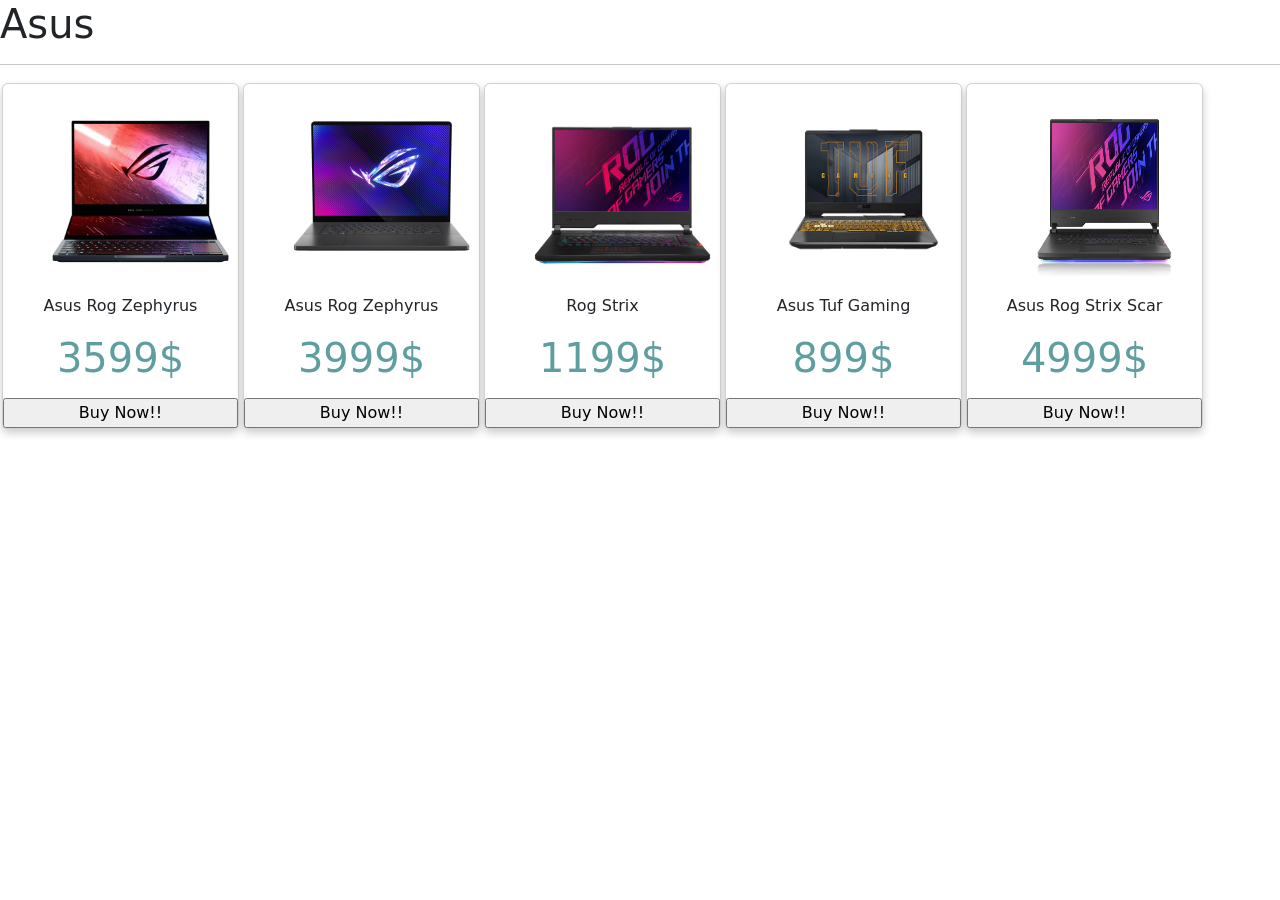
<file: assus.html>
<!DOCTYPE html>
<html lang="en">
<head>
    <meta charset="UTF-8">
    <meta name="viewport" content="width=device-width, initial-scale=1.0">
    <title>Document</title>
    <link href="https://cdn.jsdelivr.net/npm/bootstrap@5.3.8/dist/css/bootstrap.min.css" rel="stylesheet" integrity="sha384-sRIl4kxILFvY47J16cr9ZwB07vP4J8+LH7qKQnuqkuIAvNWLzeN8tE5YBujZqJLB" crossorigin="anonymous">
    <style>
        /* .product */
.product{
    display: flex;
    width: 100%;
}
.product .card{
    flex-wrap: wrap;
    background-color: white;
    box-shadow: 0 4px 8px 0 rgba(0, 0, 0, 0.2);
    margin: 2px;
}
.card img{
    width: 195px;
    height: 210px;
    margin-left: 40px;
    border-radius: 5px;
}
.card p{
    text-align: center;
} 
.card h1{
    color: cadetblue;
    text-align: center;
}
.card h6{
    text-align: center;
    padding: 5px;
}
.card .icon{
    color: gold;
    text-align: center;
    margin-top: 8px;
}
button{
    width: 100%;
    padding: 10px;
    background-color: aqua;
    color: aliceblue;
    border: none;
    border-radius: 5px;
}
.card .fav{
    color: red;
    text-align: end;
    top: 13px;
    right: 5px;
    position: absolute;
}
.category{
    width: 100%;
    height: 135px;
    display: flex;
    gap: 25px;
    margin-left: 70px;
    margin-top: 30px;
}
    </style>
</head>
<body>
     <!-- title Asus-->
    <div class="title">
      <h1>Asus</h1>
      <hr />
    </div>
    <!-- products Asus -->
    <div class="product">
      <div class="card">
        <img src="card/asus1.png" alt="" />
       <div class="fav">
          <i class="fa-solid fa-heart"></i>
          <i class="fa-solid fa-cart-shopping"></i>
        </div>
        <p>Asus Rog Zephyrus</p>
        <h1>3599$</h1>
        <div class="icon">
          <i class="fa-solid fa-star"></i>
          <i class="fa-solid fa-star"></i>
          <i class="fa-solid fa-star"></i>
          <i class="fa-solid fa-star"></i>
          <i class="fa-solid fa-star"></i>
        </div>
        <input type="button" value="Buy Now!!" />
      </div>
      <div class="card">
        <img src="card/asus2.png" alt="" />
       <div class="fav">
          <i class="fa-solid fa-heart"></i>
          <i class="fa-solid fa-cart-shopping"></i>
        </div>
        <p>Asus Rog Zephyrus</p>
        <h1>3999$</h1>
        <div class="icon">
          <i class="fa-solid fa-star"></i>
          <i class="fa-solid fa-star"></i>
          <i class="fa-solid fa-star"></i>
          <i class="fa-solid fa-star"></i>
          <i class="fa-solid fa-star"></i>
        </div>
        <input type="button" value="Buy Now!!" />
      </div>
      <div class="card">
        <img src="card/asus3.png" alt="" />
       <div class="fav">
          <i class="fa-solid fa-heart"></i>
          <i class="fa-solid fa-cart-shopping"></i>
        </div>
        <p>Rog Strix</p>
        <h1>1199$</h1>
        <div class="icon">
          <i class="fa-solid fa-star"></i>
          <i class="fa-solid fa-star"></i>
          <i class="fa-solid fa-star"></i>
          <i class="fa-solid fa-star"></i>
          <i class="fa-solid fa-star"></i>
        </div>
        <input type="button" value="Buy Now!!" />
      </div>
      <div class="card">
        <img src="card/asus4.png" alt="" />
       <div class="fav">
          <i class="fa-solid fa-heart"></i>
          <i class="fa-solid fa-cart-shopping"></i>
        </div>
        <p>Asus Tuf Gaming</p>
        <h1>899$</h1>
        <div class="icon">
          <i class="fa-solid fa-star"></i>
          <i class="fa-solid fa-star"></i>
          <i class="fa-solid fa-star"></i>
          <i class="fa-solid fa-star"></i>
          <i class="fa-solid fa-star"></i>
        </div>
        <input type="button" value="Buy Now!!" />
      </div>
      <div class="card">
        <img src="card/asus5.png" alt="" />
       <div class="fav">
          <i class="fa-solid fa-heart"></i>
          <i class="fa-solid fa-cart-shopping"></i>
        </div>
        <p>Asus Rog Strix Scar</p>
        <h1>4999$</h1>
        <div class="icon">
          <i class="fa-solid fa-star"></i>
          <i class="fa-solid fa-star"></i>
          <i class="fa-solid fa-star"></i>
          <i class="fa-solid fa-star"></i>
          <i class="fa-solid fa-star"></i>
        </div>
        <input type="button" value="Buy Now!!" />
      </div>
    </div>

</body>
</html>
</file>
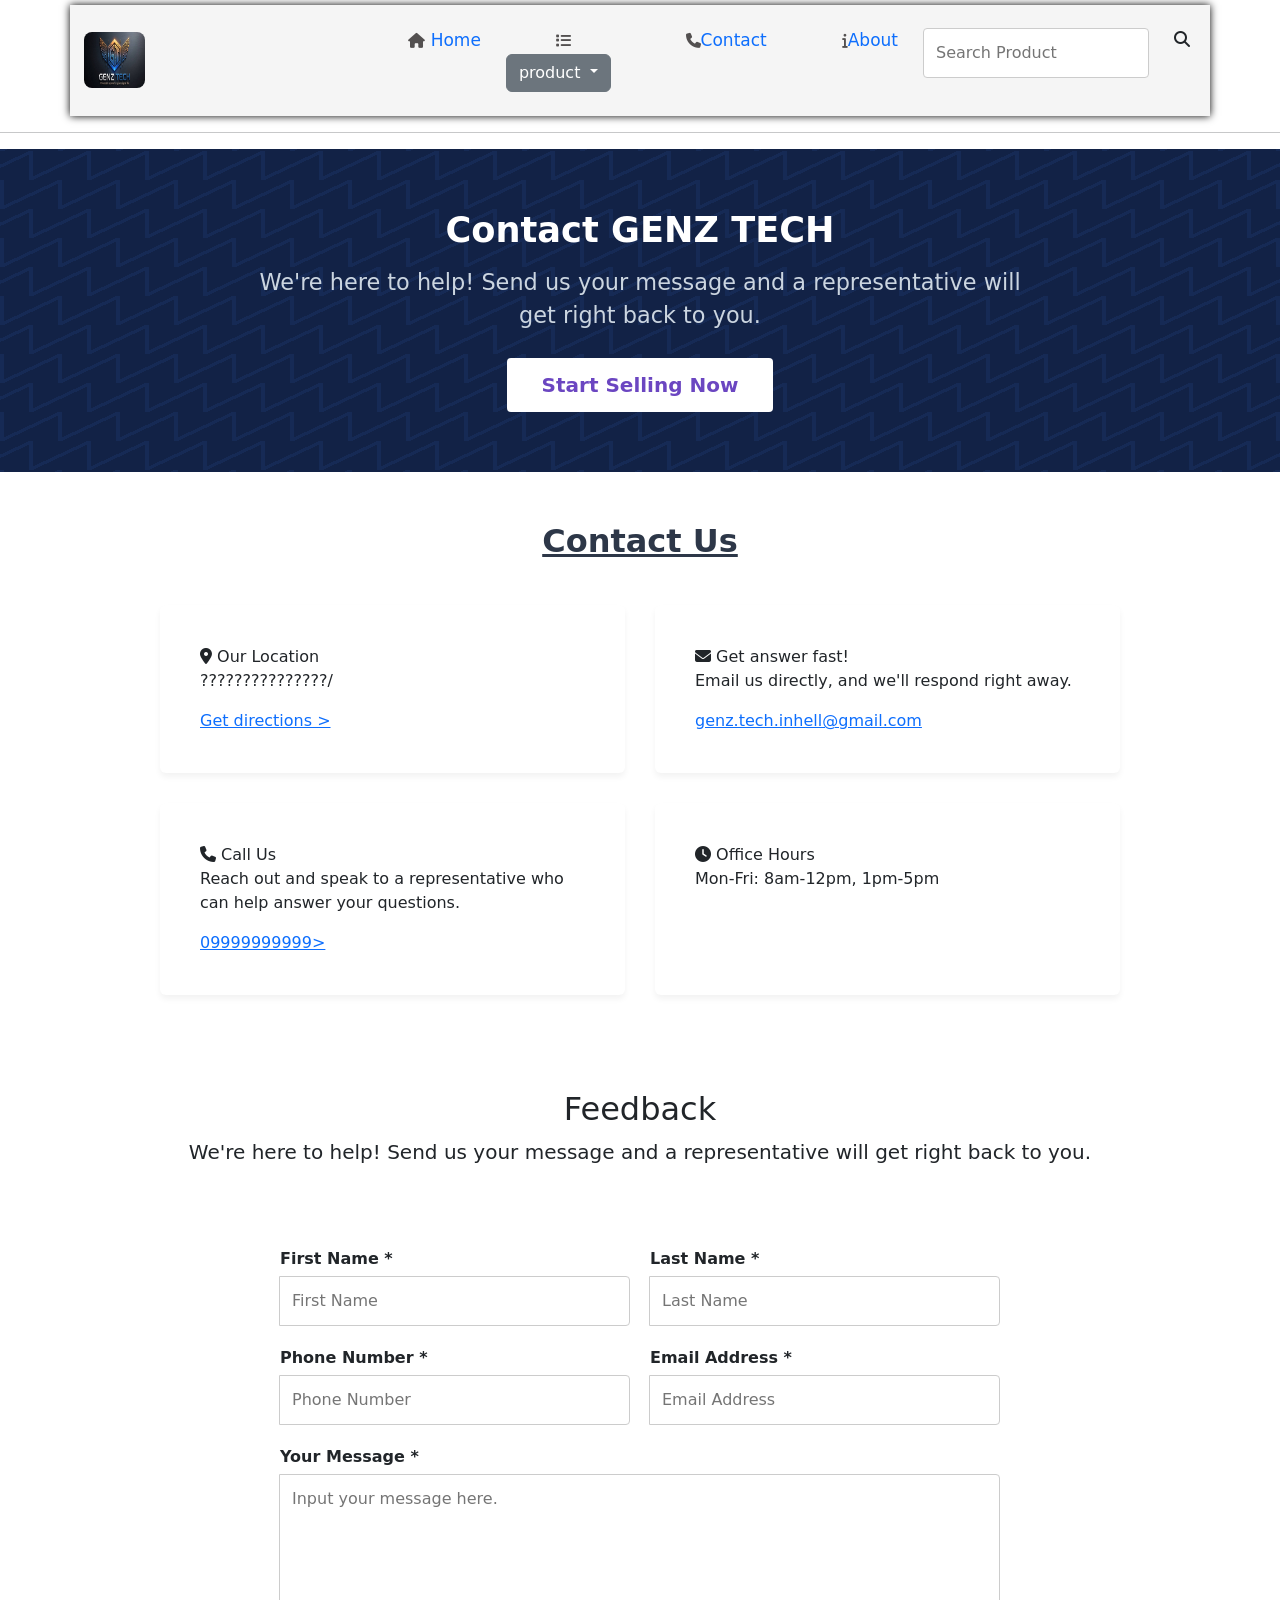
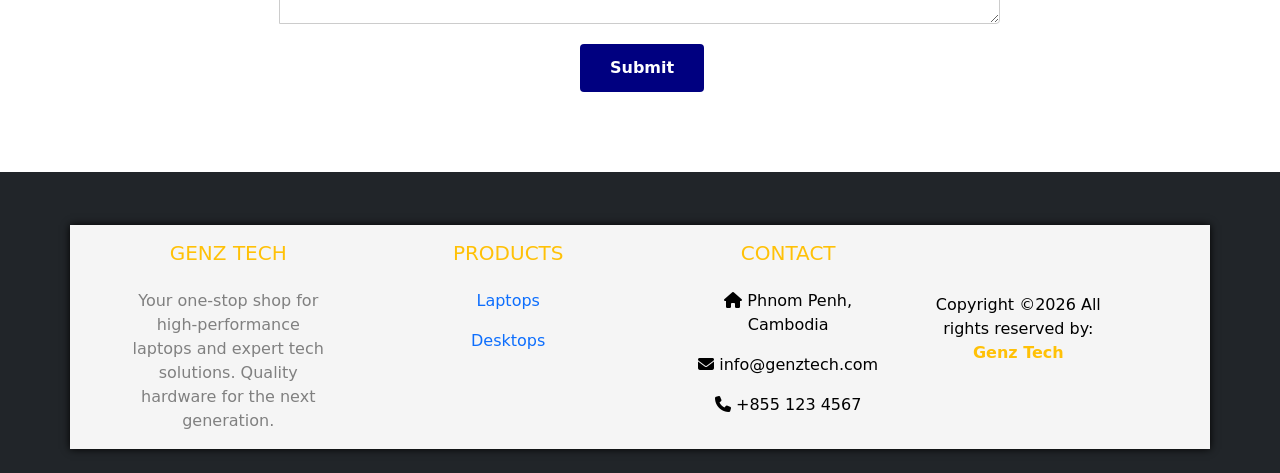
<file: Contact.html>
<!DOCTYPE html>
<html lang="en">

<head>
    <meta charset="UTF-8">
    <meta name="viewport" content="width=device-width, initial-scale=1.0">
    <title>GENZTECH.com</title>
    <link rel="icon" href="/photo/icon.jpg">
    <link rel="stylesheet" href="/css/contact.css">
    <link rel="stylesheet" href="https://cdnjs.cloudflare.com/ajax/libs/font-awesome/6.5.1/css/all.min.css">
     <link href="https://cdn.jsdelivr.net/npm/bootstrap@5.3.8/dist/css/bootstrap.min.css" rel="stylesheet" integrity="sha384-sRIl4kxILFvY47J16cr9ZwB07vP4J8+LH7qKQnuqkuIAvNWLzeN8tE5YBujZqJLB" crossorigin="anonymous">
    <link rel="stylesheet" href="https://cdnjs.cloudflare.com/ajax/libs/font-awesome/6.5.1/css/all.min.css">
    <script src="https://cdn.jsdelivr.net/npm/@popperjs/core@2.11.8/dist/umd/popper.min.js" integrity="sha384-I7E8VVD/ismYTF4hNIPjVp/Zjvgyol6VFvRkX/vR+Vc4jQkC+hVqc2pM8ODewa9r" crossorigin="anonymous"></script>
<script src="https://cdn.jsdelivr.net/npm/bootstrap@5.3.8/dist/js/bootstrap.min.js" integrity="sha384-G/EV+4j2dNv+tEPo3++6LCgdCROaejBqfUeNjuKAiuXbjrxilcCdDz6ZAVfHWe1Y" crossorigin="anonymous"></script>
</head>

<body>
    <!-- container -->
    <div class="container">
        <div class="logo">
            <img src="/photo/logo.jpg" alt="">
        </div>
        <div class="menu-icon" id="menu-btn">
            <i class="fa-solid fa-bars"></i>
        </div>
        <div>
        <ul class="menu" id="menu">
            <li>
                <a href="index.html"><i class="fa-solid fa-house"></i> Home</a>
            </li>
            <li>
                <a href=""><i class="fa-solid fa-list"></i></a>
                <div class="dropdown-center">
  <button class="btn btn-secondary dropdown-toggle" type="button" data-bs-toggle="dropdown" aria-expanded="false">
    product
  </button>
  <ul class="dropdown-menu">
    <li><a class="dropdown-item" href="/laptop.html">Laptop</a></li>
    <li><a class="dropdown-item" href="/desktop.html">Desktop</a></li>
    <!-- <li><a class="dropdown-item" href="#">Accessories</a></li> -->
  </ul>
</div>
            </li>
            <li>
                <a href="/Contact.html"><i class="fa-solid fa-phone"></i>Contact</a>
            </li>
            <li>
                <a href="/about.html"><i class="fa-solid fa-info"></i>About</a>
            </li>
            <li>
                <input type="text" placeholder="Search Product">
            </li>
            <li>
                <i class="fa-solid fa-search"></i>
            </li>
        </ul>
        </div>
    </div>
    <hr>
    <section class="hero-section">
        <div class="hero-container">
            <h1 class="hero-title">Contact GENZ TECH</h1>
            <p class="hero-subtitle">We're here to help! Send us your message and a representative will get right back
                to you.</p>
            <a href="#" class="hero-btn">Start Selling Now</a>
        </div>
    </section>
    <section class="contact-info-section">

        <h2 class="section-title">Contact Us</h2>
        <div class="contact-grid">
            <div class="contact-card">
                <i class="fa-solid fa-location-dot"></i> Our Location
                <p>???????????????/</p>
                <a href="https://www.google.com/maps/place/%E1%9E%95%E1%9F%92%E1%9E%9F%E1%9E%B6%E1%9E%9A%E1%9E%88%E1%9E%BC%E1%9E%80%E1%9E%98%E1%9E%B6%E1%9E%9F/@11.5754806,104.8504244,17z/data=!3m1!4b1!4m6!3m5!1s0x310951af024c5baf:0x44bfde8c923a025a!8m2!3d11.5754806!4d104.8529993!16s%2Fg%2F11h1dc5dzx?entry=ttu&g_ep=EgoyMDI2MDUyNy4wIKXMDSoASAFQAw%3D%3D"> <label for="-blank"></label>Get directions ></a>
            </div>

            <div class="contact-card">
                <i class="fa-solid fa-envelope"></i> Get answer fast!
                <p>Email us directly, and we'll respond right away.</p>
                <a href="#">genz.tech.inhell@gmail.com</a>
            </div>

            <div class="contact-card">
                <i class="fa-solid fa-phone"></i> Call Us
                <p>Reach out and speak to a representative who can help answer your questions.</p>
                <a href="#">09999999999></a>
            </div>

            <div class="contact-card">
                <i class="fa-solid fa-clock"></i> Office Hours
                <p>Mon-Fri: 8am-12pm, 1pm-5pm</p>
            </div>
        </div>
    </section>
    <!-- feedback -->
    <div class="feedback">
        <h2>Feedback</h2>
        <p>We're here to help! Send us your message and a representative will get right back to you.</p>
    </div>
    <div class="feedback-container">
        <form class="feedback-form">
            <div class="form-row">
                <div class="input-group">
                    <label>First Name *</label>
                    <input type="text" placeholder="First Name">
                </div>
                <div class="input-group">
                    <label>Last Name *</label>
                    <input type="text" placeholder="Last Name">
                </div>
            </div>
            <div class="form-row">
                <div class="input-group">
                    <label>Phone Number *</label>
                    <input type="tel" placeholder="Phone Number">
                </div>
                <div class="input-group">
                    <label>Email Address *</label>
                    <input type="email" placeholder="Email Address">
                </div>
            </div>
            <div class="input-group">
                <label>Your Message *</label>
                <textarea placeholder="Input your message here."></textarea>
            </div>
            <button type="submit" class="submit-btn">Submit</button>
        </form>
    </div>
    <!-- footer -->
<footer class="bg-dark text-light pt-5 pb-4">
    <div class="container text-center text-md-left">
        <div class="row text-center text-md-left">
            
            <div class="col-md-3 col-lg-3 col-xl-3 mx-auto mt-3">
                <h5 class="text-uppercase mb-4 font-weight-bold text-warning">Genz Tech</h5>
                <p style="color:gray;">Your one-stop shop for high-performance laptops and expert tech solutions. Quality hardware for the next generation.</p>
            </div>

            <div class="col-md-2 col-lg-2 col-xl-2 mx-auto mt-3">
                <h5 class="text-uppercase mb-4 font-weight-bold text-warning">Products</h5>
                <p><a href="/laptop.html" class="text-green" style="text-decoration: none;">Laptops</a></p>
                <p><a href="/desktop.html" class="text-green" style="text-decoration: none;"> Desktops</a></p>
                <!-- <p><a href="#" class="text-green" style="text-decoration: none;">Accessories</a></p> -->
            </div>

            <div class="col-md-4 col-lg-3 col-xl-3 mx-auto mt-3">
                <h5 class="text-uppercase mb-4 font-weight-bold text-warning">Contact</h5>
                <p style="color: black;"><i class="fas fa-home mr-3" ></i> Phnom Penh, Cambodia</p>
                <p style="color: black;"><i class="fas fa-envelope mr-3"></i> info@genztech.com</p>
                <p style="color: black;"><i class="fas fa-phone mr-3"></i> +855 123 4567</p>
            </div>
        </div>

        <hr class="mb-4">

        <div class="row align-items-center">
            <div class="col-md-7 col-lg-8">
                <p style="color: black;">Copyright ©2026 All rights reserved by: 
                   <a href="#" style="text-decoration: none;"><strong class="text-warning">Genz Tech</strong></a>
                </p>
            </div>
        </div>
    </div>
</footer>
</body>

</html>
 <script src="/java/respon.js"></script>
</file>
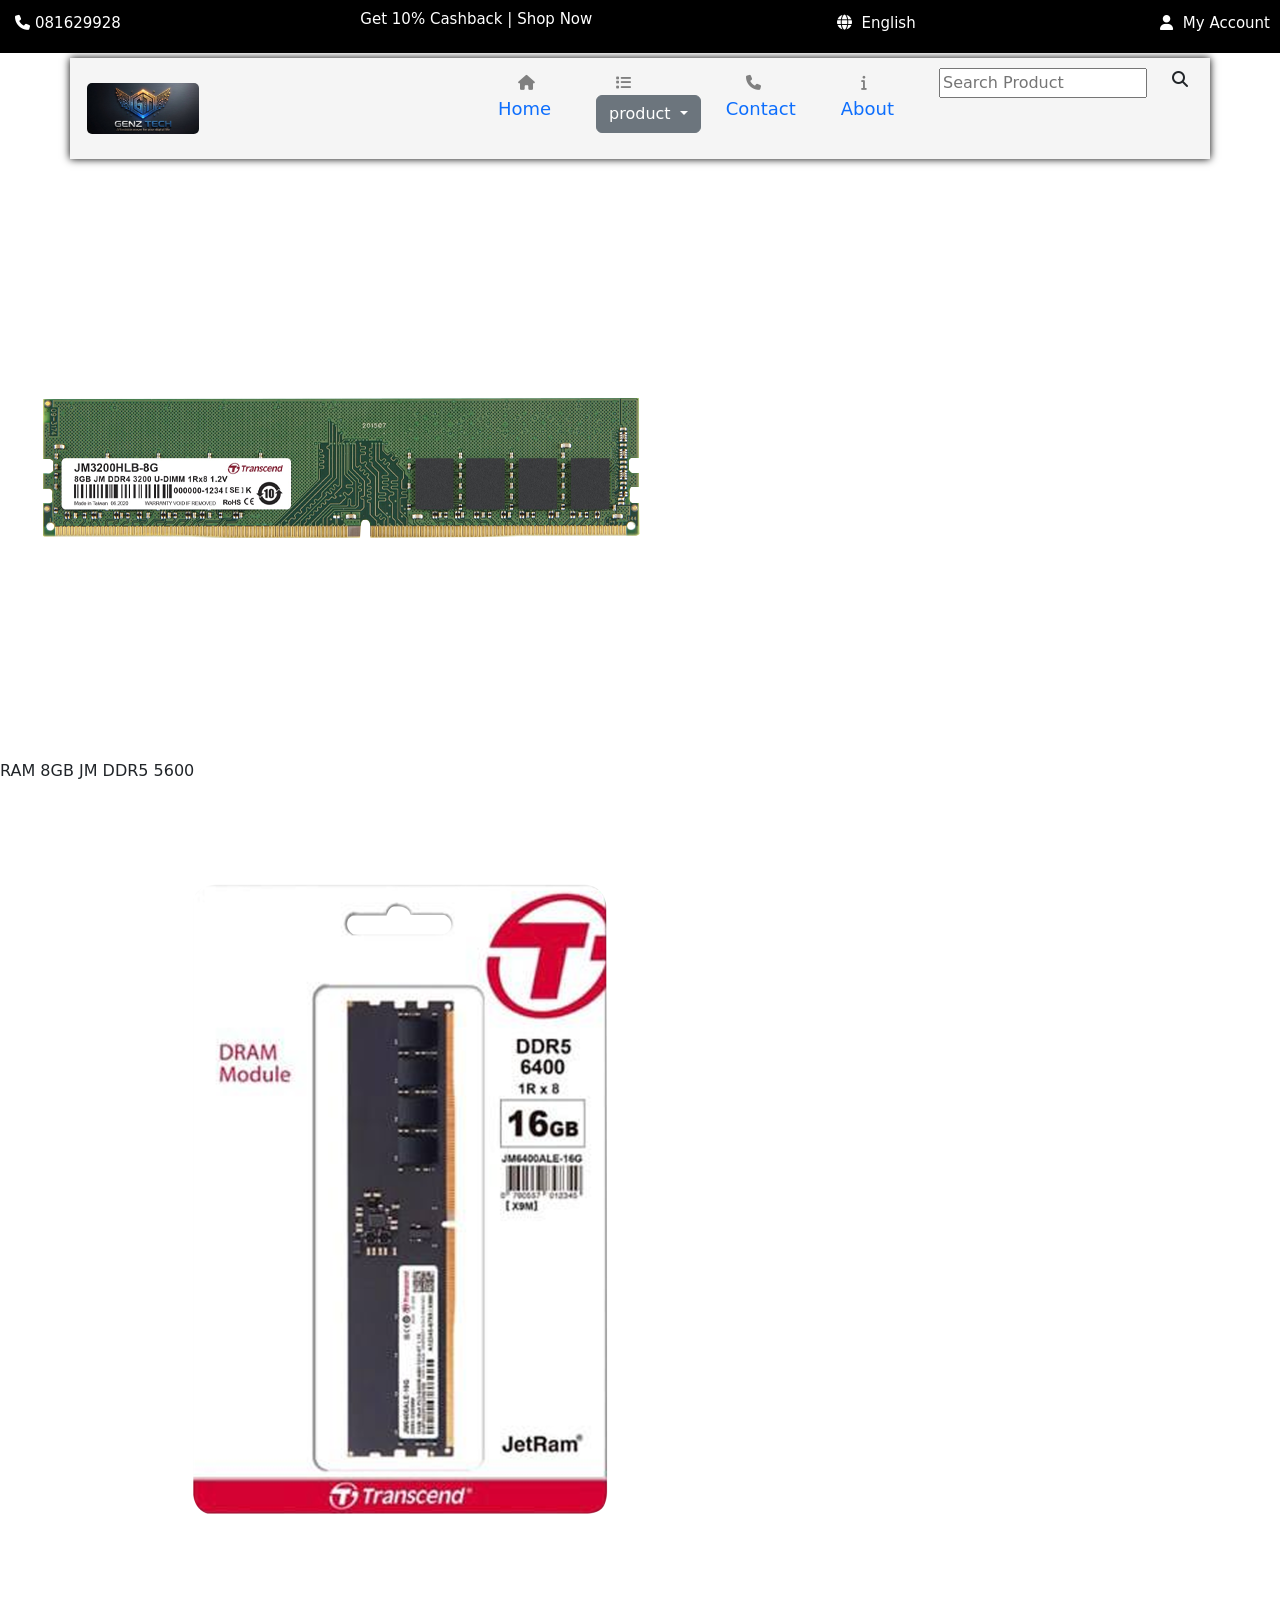
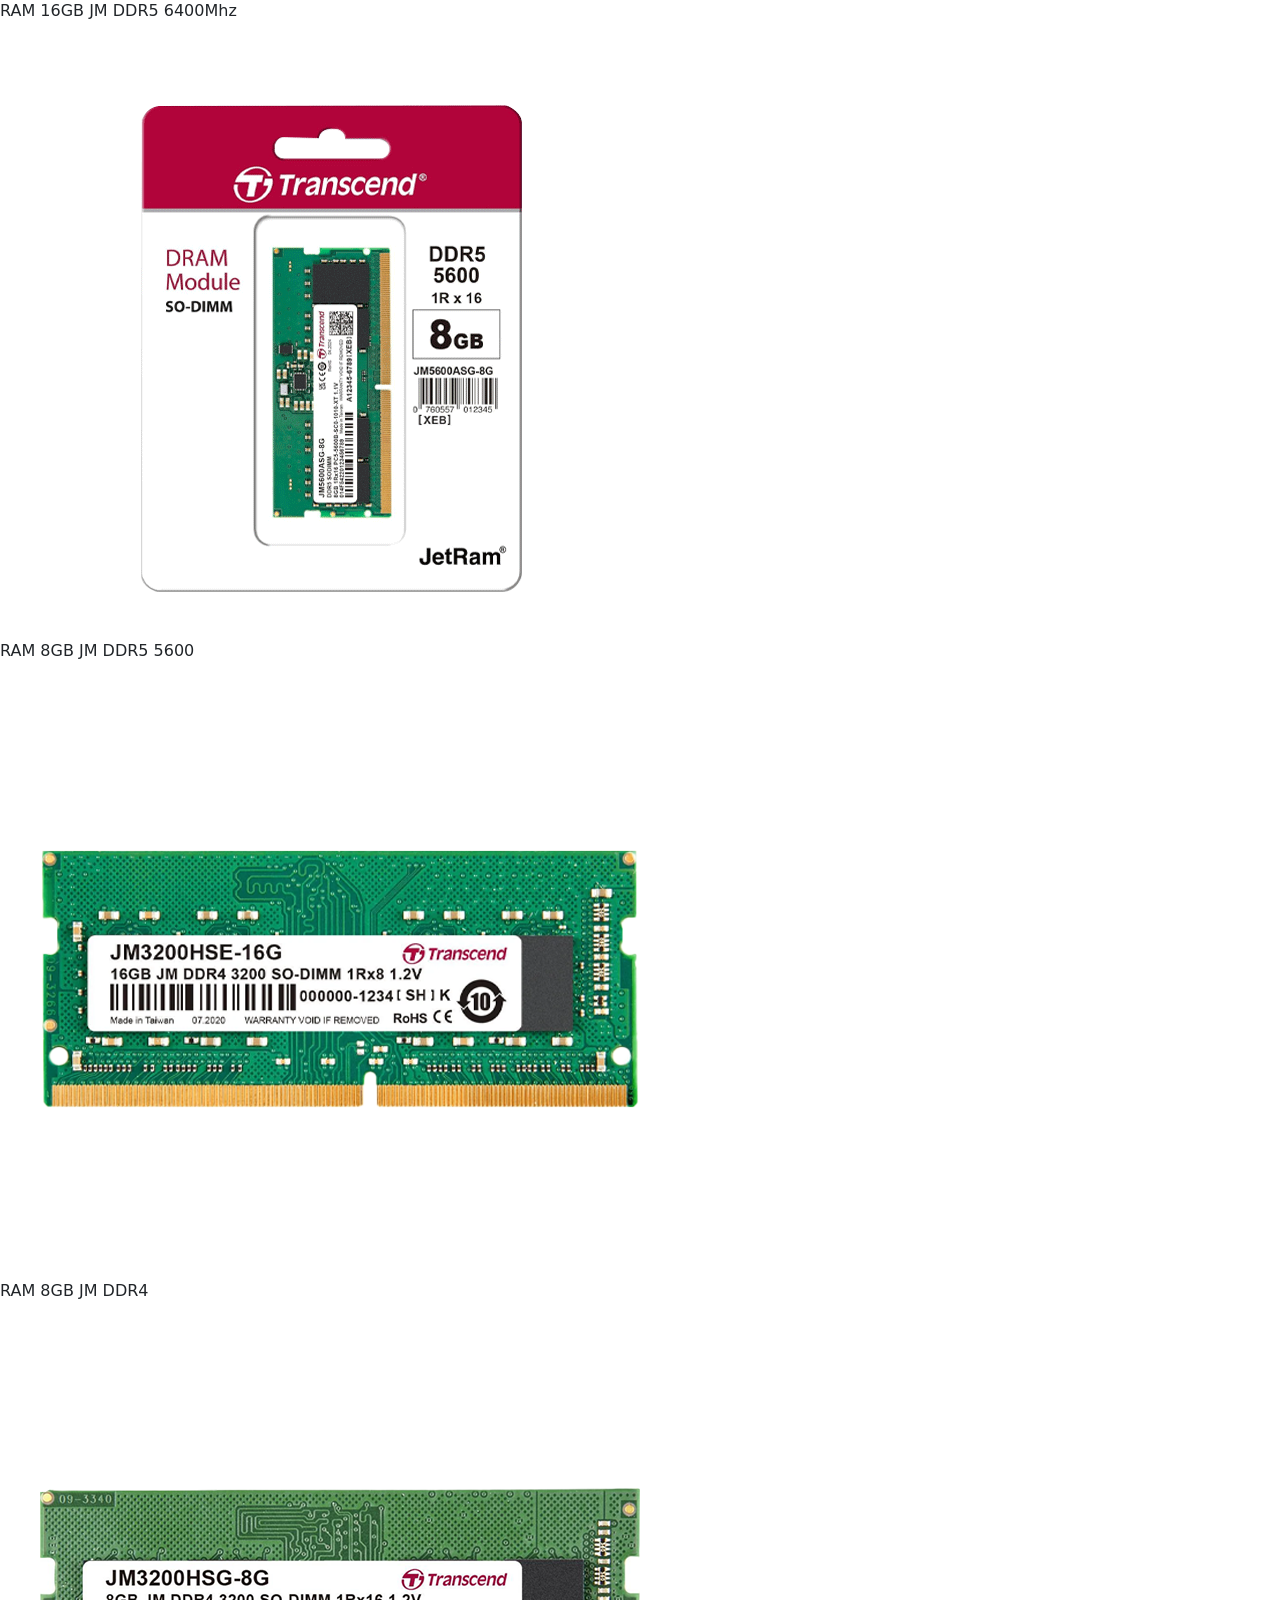
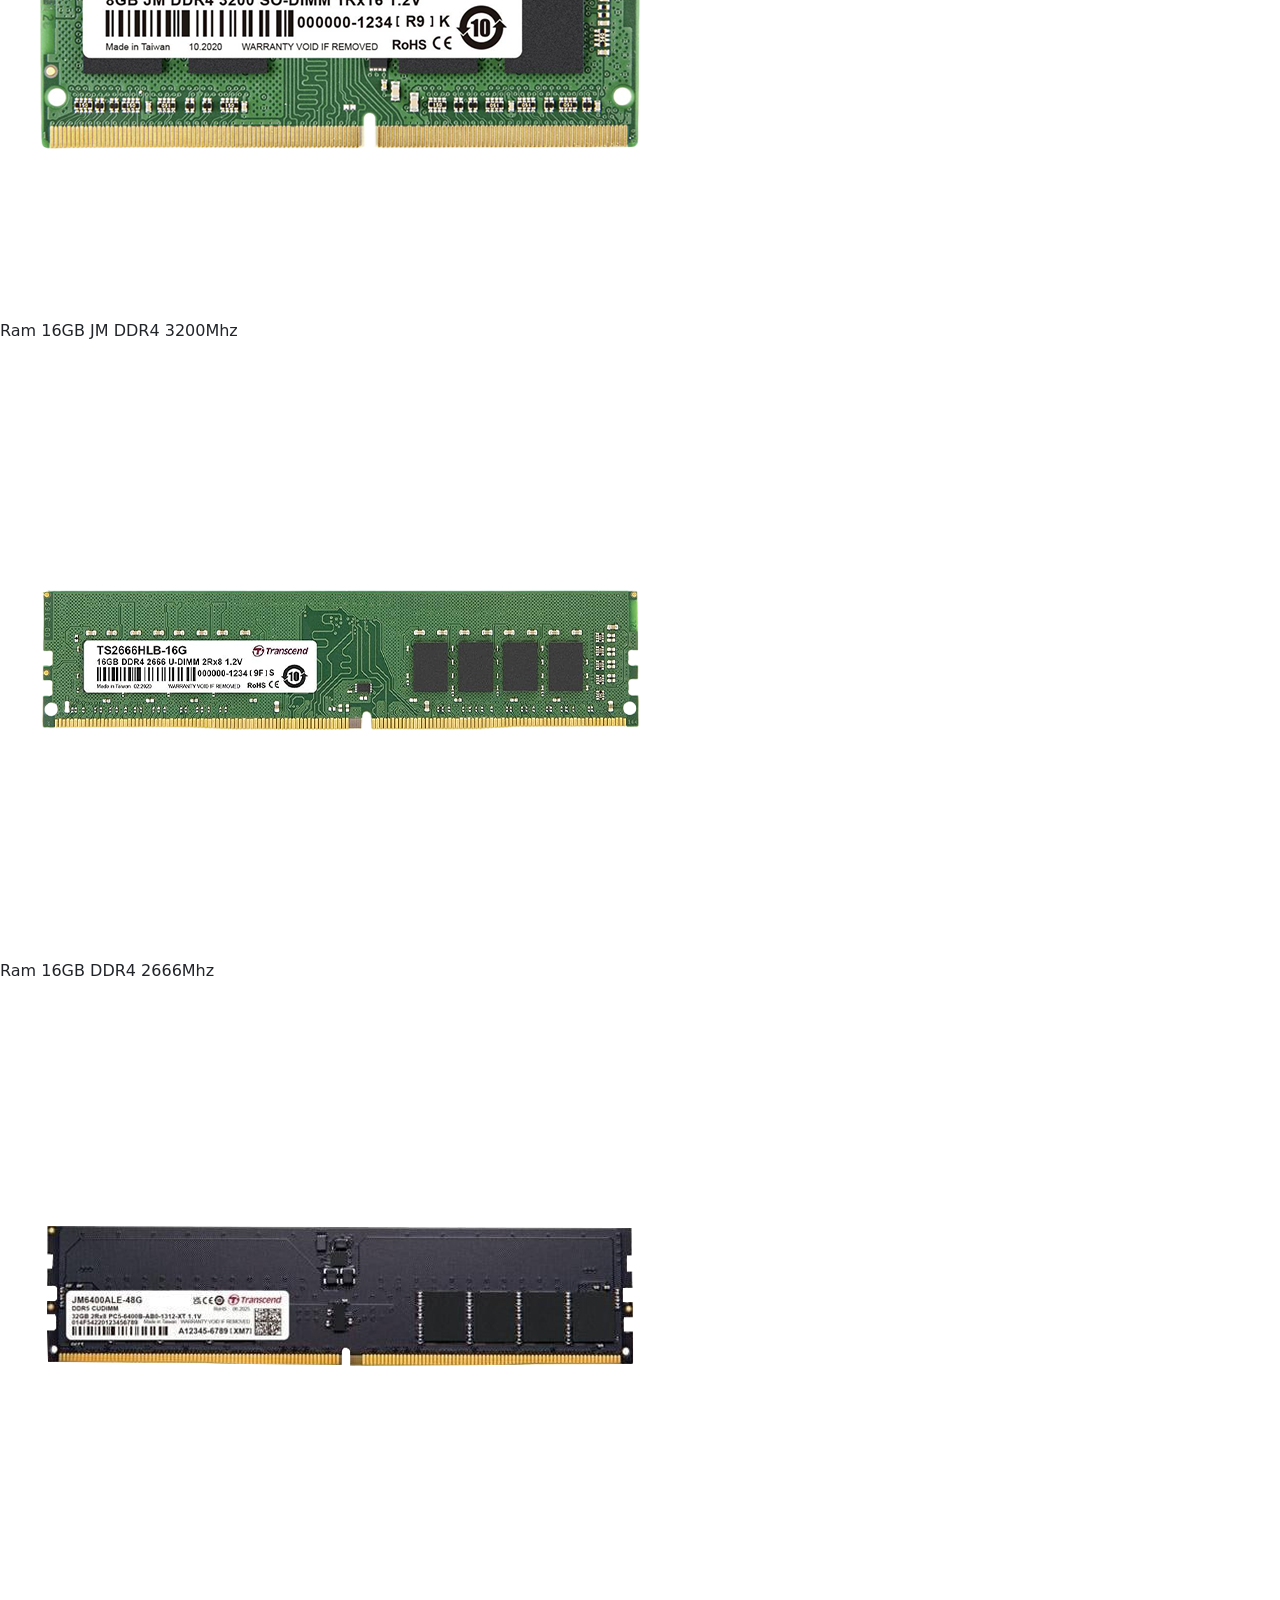
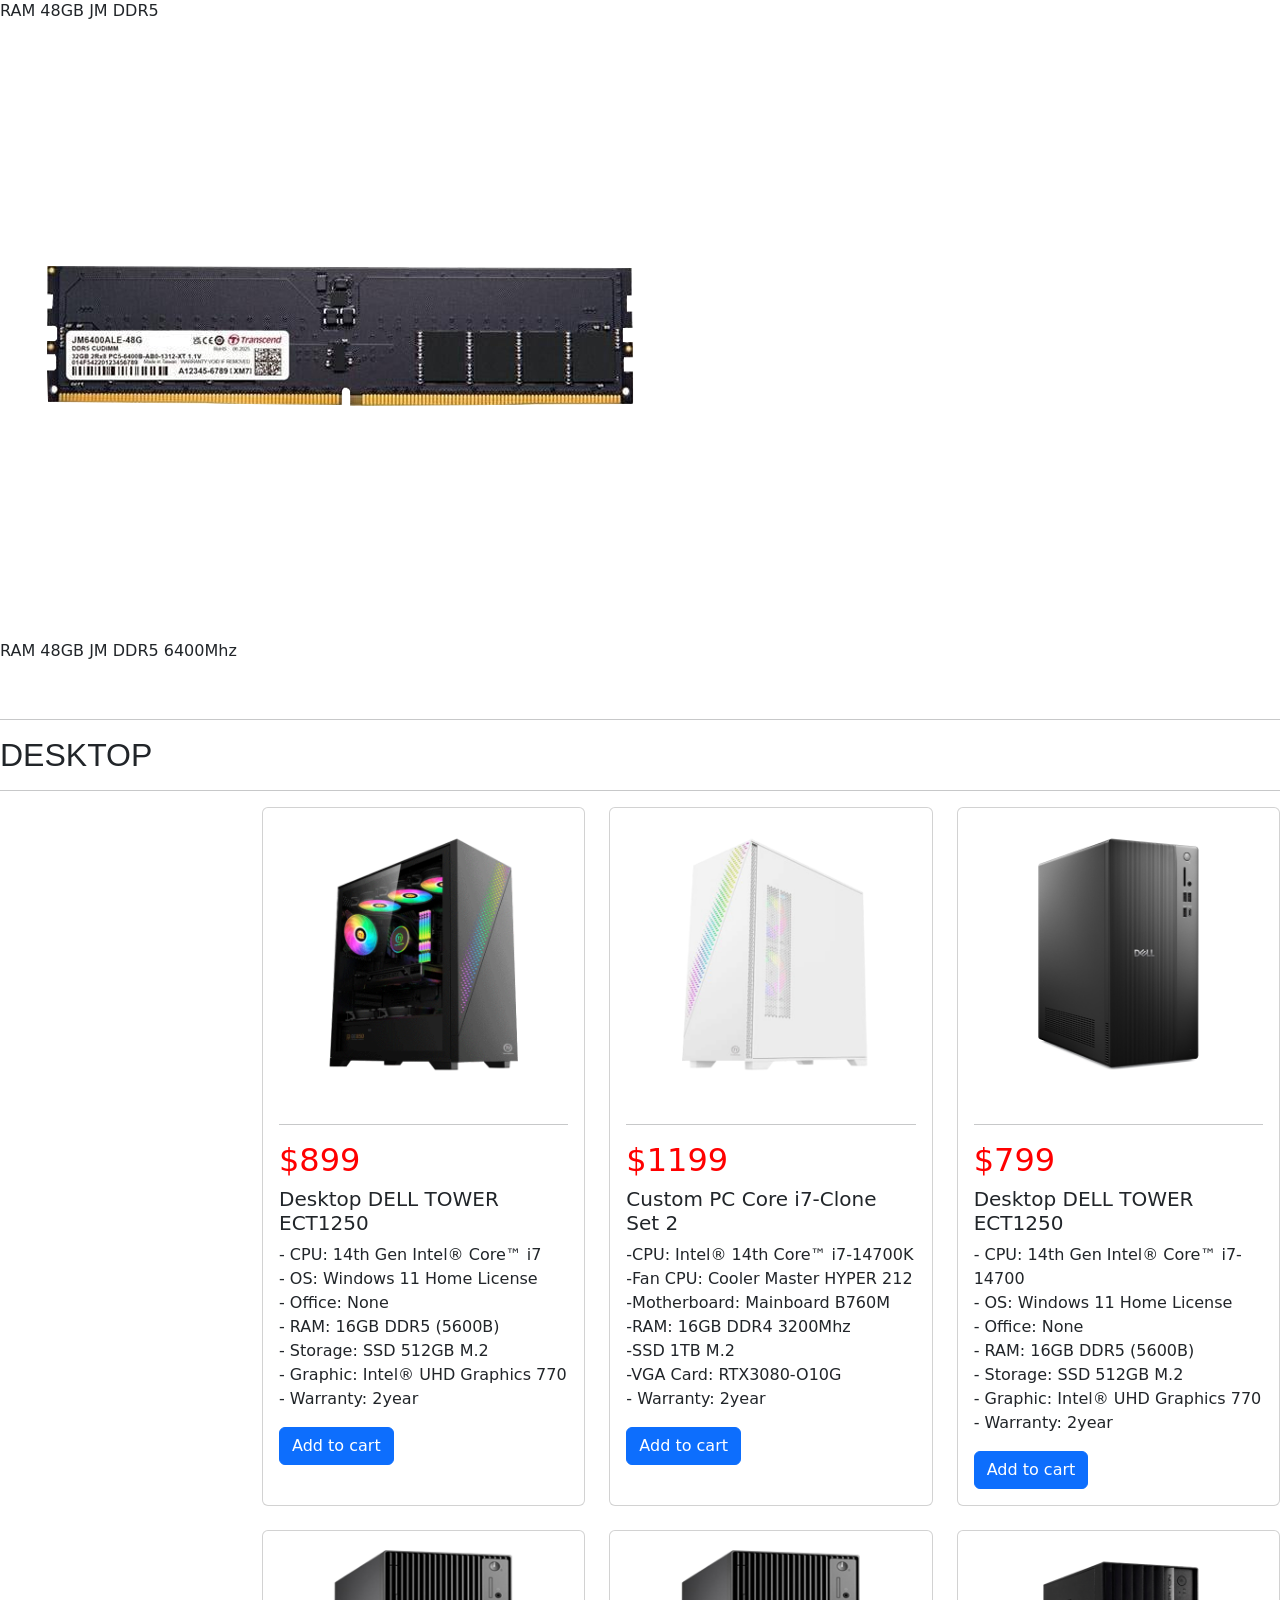
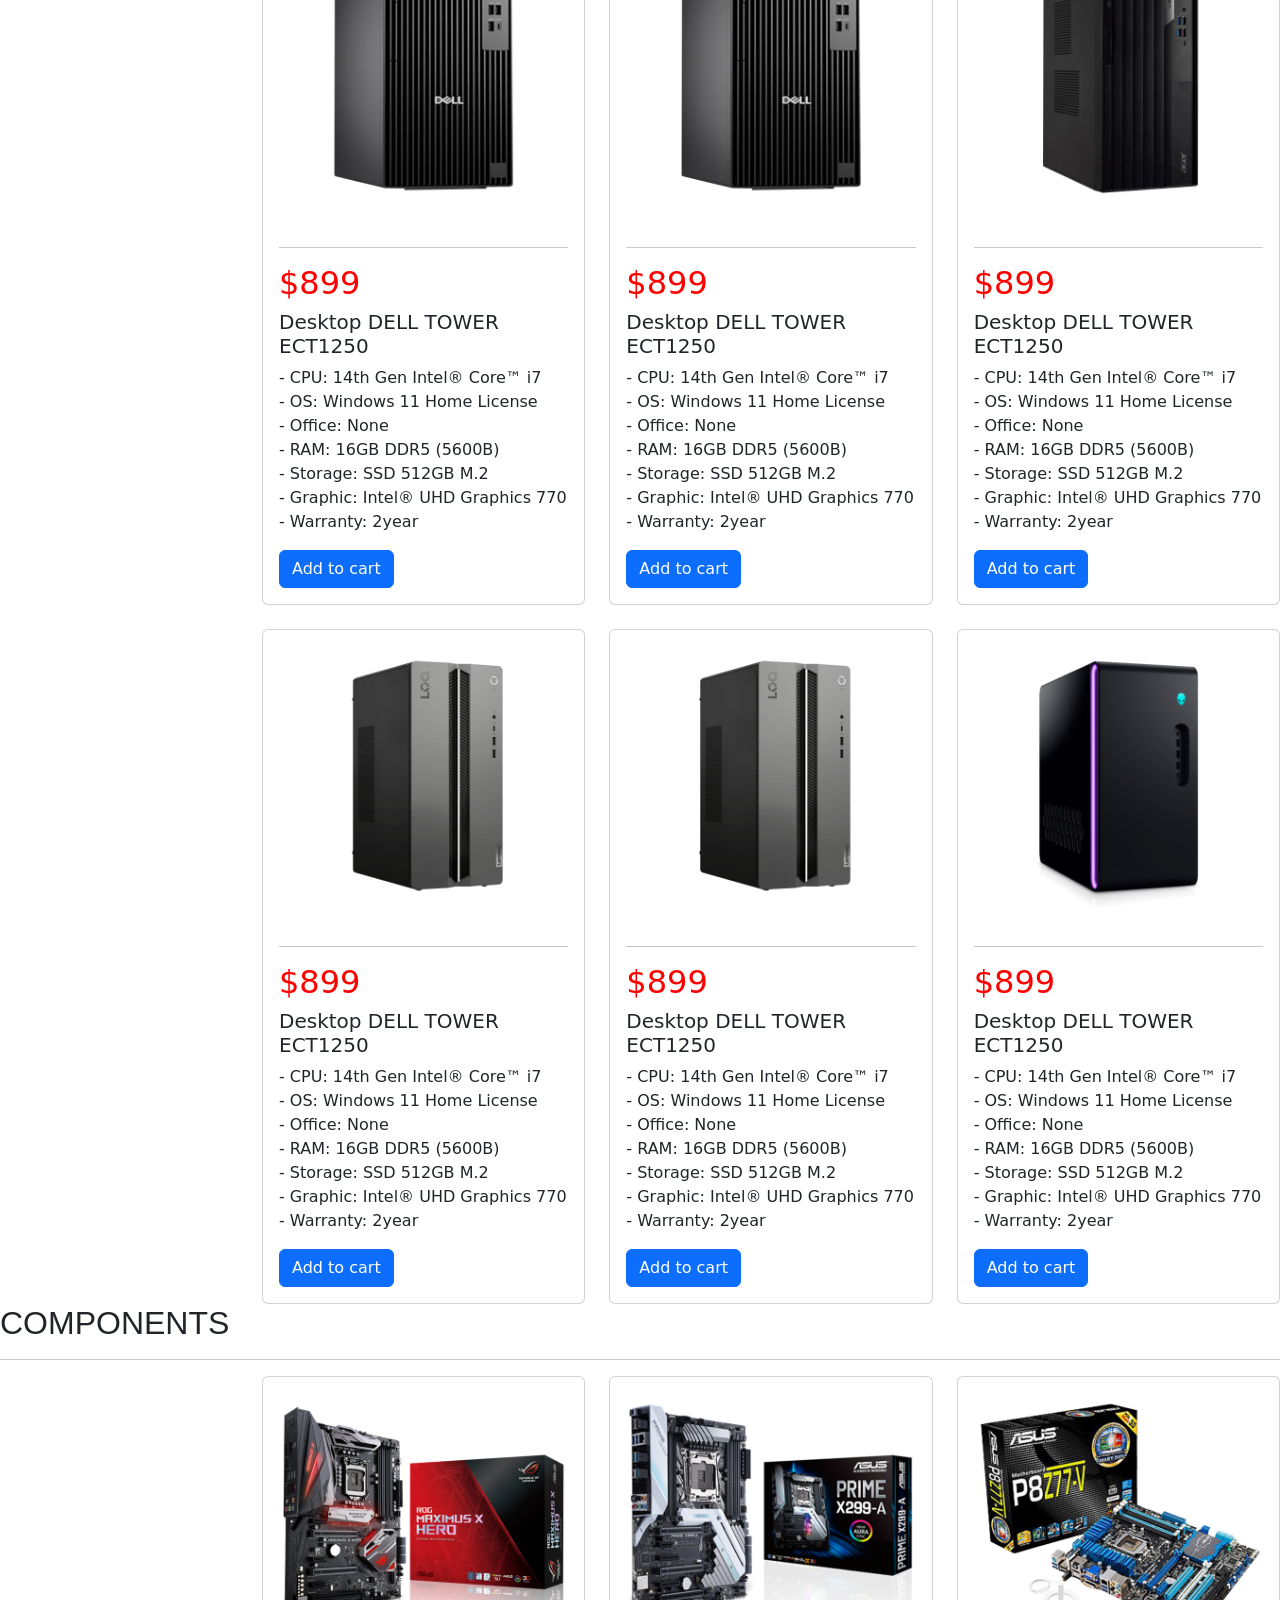
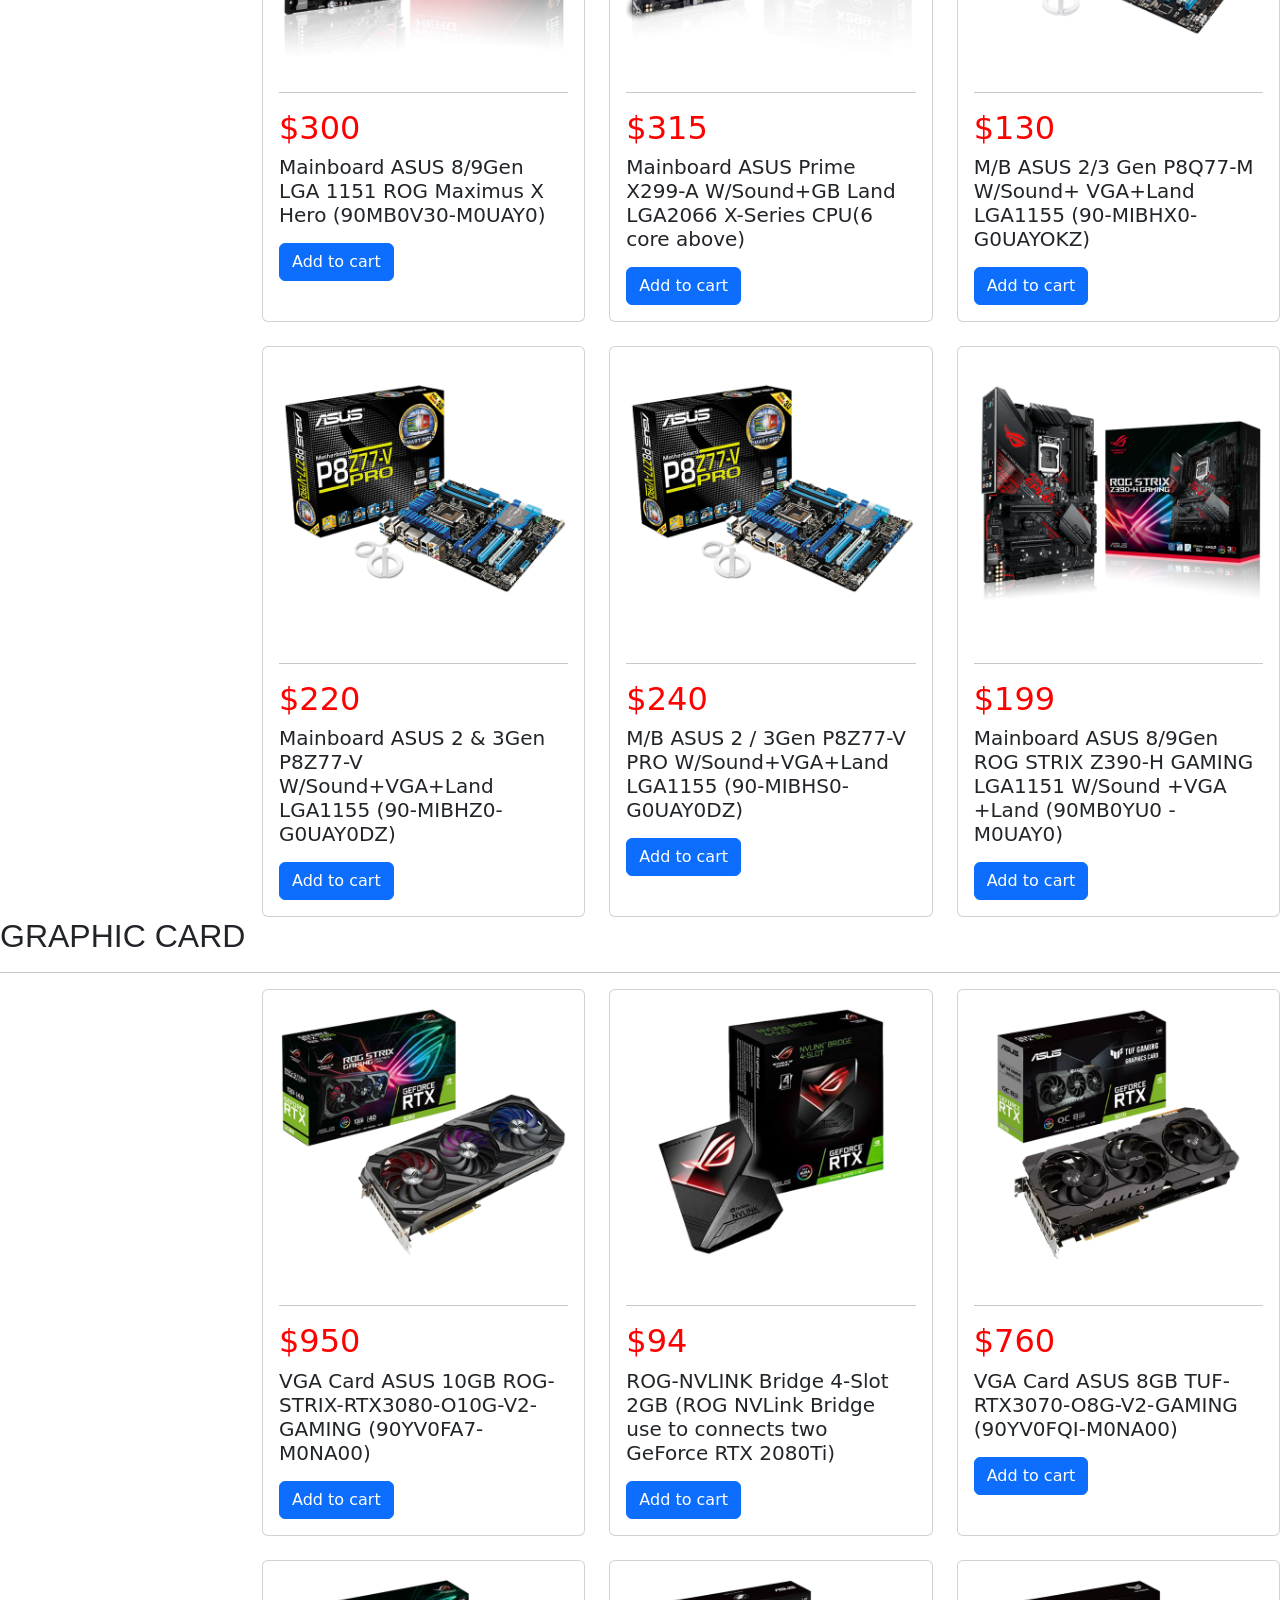
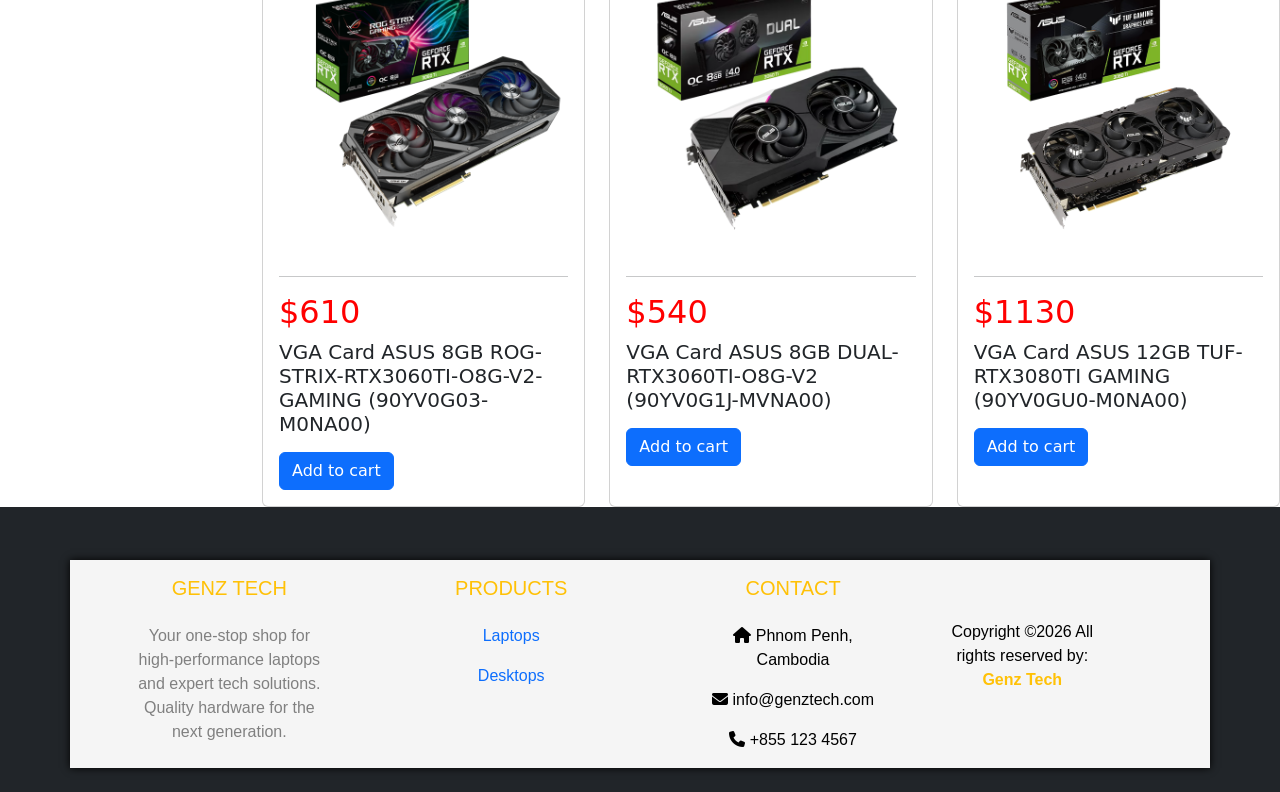
<file: desktop.html>
<!DOCTYPE html>
<html lang="en">
<head>
    <meta charset="UTF-8">
    <meta name="viewport" content="width=device-width, initial-scale=1.0">
    <title>Document</title>
    <link rel="stylesheet" href="css/style.css">
    <link href="https://cdn.jsdelivr.net/npm/bootstrap@5.3.8/dist/css/bootstrap.min.css" rel="stylesheet" integrity="sha384-sRIl4kxILFvY47J16cr9ZwB07vP4J8+LH7qKQnuqkuIAvNWLzeN8tE5YBujZqJLB" crossorigin="anonymous">
    <link rel="stylesheet" href="https://cdnjs.cloudflare.com/ajax/libs/font-awesome/6.5.1/css/all.min.css">
    <script src="https://cdn.jsdelivr.net/npm/@popperjs/core@2.11.8/dist/umd/popper.min.js" integrity="sha384-I7E8VVD/ismYTF4hNIPjVp/Zjvgyol6VFvRkX/vR+Vc4jQkC+hVqc2pM8ODewa9r" crossorigin="anonymous"></script>
<script src="https://cdn.jsdelivr.net/npm/bootstrap@5.3.8/dist/js/bootstrap.min.js" integrity="sha384-G/EV+4j2dNv+tEPo3++6LCgdCROaejBqfUeNjuKAiuXbjrxilcCdDz6ZAVfHWe1Y" crossorigin="anonymous"></script>
</head>
</head>
<body>
    <div class="header">
        <div class="card">
            <h3><i class="fa-solid fa-phone"></i>081629928</h3>
        </div>
        <div class="card">
            <h3>Get 10% Cashback | Shop Now</h3>
        </div>
        <div class="card">
            <h3> <i class="fa-solid fa-globe"></i> English</h3>

        </div>
        <div class="card">
            <h3> <i class="fa-solid fa-user"></i> My Account</h3>
        </div>
    </div>
    <!-- container -->
    <div class="container">
        <div class="logo">
            <img src="/photo/logo.jpg" alt="">
        </div>
        <div class="menu-icon" id="menu-btn">
            <i class="fa-solid fa-bars"></i>
        </div>
        <div>
        <ul class="menu" id="menu">
            <li >
                <a href="index.html"><i class="fa-solid fa-house"  > </i> Home </a>
            </li>
            <li>
                <a href=""><i class="fa-solid fa-list"></i></a>
                <div class="dropdown-center">
  <button class="btn btn-secondary dropdown-toggle" type="button" data-bs-toggle="dropdown" aria-expanded="false">
    product
  </button>
  <ul class="dropdown-menu">
    <li><a class="dropdown-item" href="/laptop.html">Laptop</a></li>
    <li><a class="dropdown-item" href="/desktop.html">Desktop</a></li>
    <!-- <li><a class="dropdown-item" href="#">Accessories</a></li> -->
  </ul>
</div>
            </li>
            <li>
                <a href="/Contact.html"><i class="fa-solid fa-phone"></i>Contact</a>
            </li>
            <li>
                <a href="/about.html"><i class="fa-solid fa-info"></i>About</a>
            </li>
            <li>
                <input type="text" placeholder="Search Product">
            </li>
            <li>
                <i class="fa-solid fa-search"></i>
            </li>
        </ul>
        </div>
        
    </div>
    
    
   <!-- title -->
    <div class="title">
         <!-- category -->
    <div class="category"  >
        
        <div class="card1">
            <img src="ram/3.png" alt="">
            <p>RAM 8GB JM DDR5 5600 </p>
        </div>
        <div class="card1">
            <img src="ram/4.png">
            <p>RAM 16GB JM DDR5 6400Mhz  </p>
        </div>
        <div class="card1">
            <img src="ram/5.png" alt="">
            <p>RAM 8GB JM DDR5 5600  </p>
        </div>
        <div class="card1">
            <img src="ram/6.png" alt="">
            <p>RAM 8GB JM DDR4</p>
        </div>
        <div class="card1">
            <img src="ram/7.png" alt="">
            <p>Ram 16GB JM DDR4 3200Mhz</p>
        </div>
        <div class="card1">
            <img src="ram/8.png" alt="">
            <p>Ram 16GB DDR4 2666Mhz</p>
            
        </div>
        <div class="card1">
            <img src="ram/1.png" alt="" >
            <p>RAM 48GB JM DDR5 </p>
            
            
        </div>
        <div class="card1">
            <img src="ram/1.png" alt="" >
            <p>RAM 48GB JM DDR5 6400Mhz </p><br>
           
        </div>
       
        <hr>

    </div>
    <!-- card -->
<h2 style="font-family: 'Gill Sans', 'Gill Sans MT', Calibri, 'Trebuchet MS', sans-serif;">DESKTOP <hr></h2>

    <div class="row row-cols-1 row-cols-md-3 g-4" style="margin-left: 250px;">
      
      
  <div class="col">
    <div class="card h-100">
      <img src="com/1.png" class="card-img-top" alt="..." >
      
      <div class="card-body">
        <hr>
        <h2 style="color: red;">$899</h2>
        <h5 class="card-title">Desktop DELL TOWER ECT1250</h5>
        <p class="card-text">
- CPU: 14th Gen Intel® Core™ i7<br>
- OS: Windows 11 Home License <br>
- Office: None <br>
- RAM: 16GB DDR5 (5600B) <br>
- Storage: SSD 512GB M.2 <br>
- Graphic: Intel® UHD Graphics 770 <br>
- Warranty: 2year

</p> 
<a href="" class="btn btn-primary">Add to cart</a>
      </div>
    </div>
  </div>
  <div class="col">
    <div class="card h-100">
      <img src="com/2.png" class="card-img-top" alt="...">
      <div class="card-body">
        <hr >
        <h2 style="color: red;">$1199</h2>
        <h5 class="card-title">Custom PC Core i7-Clone Set 2</h5>
        <p class="card-text">
-CPU: Intel® 14th Core™ i7-14700K <br>
-Fan CPU: Cooler Master HYPER 212 <br>
-Motherboard: Mainboard B760M <br>
-RAM: 16GB DDR4 3200Mhz  <br>
-SSD  1TB M.2  <br>
-VGA Card: RTX3080-O10G <br>
- Warranty: 2year


</p>
        <a href="" class="btn btn-primary">Add to cart</a>
      </div>
    </div>
  </div>
  <div class="col">
    <div class="card h-100">
      <img src="com/3.png" class="card-img-top" alt="...">
      <div class="card-body">
        <hr>
        <h2 style="color: red;">$799</h2>
        <h5 class="card-title">Desktop DELL TOWER ECT1250</h5>
        <p class="card-text">
- CPU: 14th Gen Intel® Core™ i7-14700 <br>
- OS: Windows 11 Home License <br>
- Office: None <br>
- RAM: 16GB DDR5 (5600B) <br>
- Storage: SSD 512GB M.2 <br>
- Graphic: Intel® UHD Graphics 770 <br>
- Warranty: 2year

</p>

       <a href="" class="btn btn-primary">Add to cart</a>
      </div>
    </div>
  </div>
  <div class="col">
    <div class="card h-100">
      <img src="com/4.png" class="card-img-top" alt="...">
      <div class="card-body">
        <hr>
        <h2 style="color: red;">$899</h2>
        <h5 class="card-title">Desktop DELL TOWER ECT1250</h5>
        <p class="card-text">
- CPU: 14th Gen Intel® Core™ i7<br>
- OS: Windows 11 Home License <br>
- Office: None <br>
- RAM: 16GB DDR5 (5600B) <br>
- Storage: SSD 512GB M.2 <br>
- Graphic: Intel® UHD Graphics 770 <br>
- Warranty: 2year

</p> 
<a href="" class="btn btn-primary">Add to cart</a>
      </div>
    </div>
  </div>
  <div class="col">
    <div class="card h-100">
      <img src="com/5.png" class="card-img-top" alt="...">
      <div class="card-body">
        <hr>
        <h2 style="color: red;">$899</h2>
        <h5 class="card-title">Desktop DELL TOWER ECT1250</h5>
        <p class="card-text">
- CPU: 14th Gen Intel® Core™ i7<br>
- OS: Windows 11 Home License <br>
- Office: None <br>
- RAM: 16GB DDR5 (5600B) <br>
- Storage: SSD 512GB M.2 <br>
- Graphic: Intel® UHD Graphics 770 <br>
- Warranty: 2year

</p> 
<a href="" class="btn btn-primary">Add to cart</a>
      </div>
    </div>
  </div>
  <div class="col">
    <div class="card h-100">
      <img src="com/6.png" class="card-img-top" alt="...">
      <div class="card-body">
        <hr>
        <h2 style="color: red;">$899</h2>
        <h5 class="card-title">Desktop DELL TOWER ECT1250</h5>
        <p class="card-text">
- CPU: 14th Gen Intel® Core™ i7<br>
- OS: Windows 11 Home License <br>
- Office: None <br>
- RAM: 16GB DDR5 (5600B) <br>
- Storage: SSD 512GB M.2 <br>
- Graphic: Intel® UHD Graphics 770 <br>
- Warranty: 2year

</p> 
<a href="" class="btn btn-primary">Add to cart</a>
      </div>
    </div>
  </div>
  <div class="col">
    <div class="card h-100">
      <img src="com/7.png" class="card-img-top" alt="...">
      <div class="card-body">
        <hr>
        <h2 style="color: red;">$899</h2>
        <h5 class="card-title">Desktop DELL TOWER ECT1250</h5>
        <p class="card-text">
- CPU: 14th Gen Intel® Core™ i7<br>
- OS: Windows 11 Home License <br>
- Office: None <br>
- RAM: 16GB DDR5 (5600B) <br>
- Storage: SSD 512GB M.2 <br>
- Graphic: Intel® UHD Graphics 770 <br>
- Warranty: 2year

</p> 
<a href="" class="btn btn-primary">Add to cart</a>
      </div>
    </div>
  </div>
  <div class="col">
    <div class="card h-100">
      <img src="com/7.png" class="card-img-top" alt="...">
      <div class="card-body">
        <hr>
        <h2 style="color: red;">$899</h2>
        <h5 class="card-title">Desktop DELL TOWER ECT1250</h5>
        <p class="card-text">
- CPU: 14th Gen Intel® Core™ i7<br>
- OS: Windows 11 Home License <br>
- Office: None <br>
- RAM: 16GB DDR5 (5600B) <br>
- Storage: SSD 512GB M.2 <br>
- Graphic: Intel® UHD Graphics 770 <br>
- Warranty: 2year

</p> 
<a href="" class="btn btn-primary">Add to cart</a>
      </div>
    </div>
  </div>
  <div class="col">
    <div class="card h-100">
      <img src="com/8.png" class="card-img-top" alt="...">
     <div class="card-body">
        <hr>
        <h2 style="color: red;">$899</h2>
        <h5 class="card-title">Desktop DELL TOWER ECT1250</h5>
        <p class="card-text">
- CPU: 14th Gen Intel® Core™ i7<br>
- OS: Windows 11 Home License <br>
- Office: None <br>
- RAM: 16GB DDR5 (5600B) <br>
- Storage: SSD 512GB M.2 <br>
- Graphic: Intel® UHD Graphics 770 <br>
- Warranty: 2year
</p> 
<a href="" class="btn btn-primary">Add to cart</a>
      </div>
    </div>
  </div>
  
</div>
<!-- component -->
<h2 style="font-family: 'Gill Sans', 'Gill Sans MT', Calibri, 'Trebuchet MS', sans-serif;">COMPONENTS</h2>
<hr>
<div class="row row-cols-1 row-cols-md-3 g-4" style="margin-left: 250px;">
  <div class="col">
    <div class="card h-100">
      <img src="main board/1.png" class="card-img-top" alt="..." >
      
      <div class="card-body">
        <hr>
        <h2 style="color: red;">$300</h2>
        <h5 class="card-title">Mainboard ASUS 8/9Gen LGA 1151 ROG Maximus X Hero (90MB0V30-M0UAY0)</h5>
        <p class="card-text">
</p> 
<a href="" class="btn btn-primary">Add to cart</a>
      </div>
    </div>
  </div>
  <div class="col">
    <div class="card h-100">
      <img src="main board/2.png" class="card-img-top" alt="..." >
      
      <div class="card-body">
        <hr>
        <h2 style="color: red;">$315</h2>
        <h5 class="card-title">Mainboard ASUS Prime X299-A W/Sound+GB Land LGA2066 X-Series CPU(6 core above) </h5>
        <p class="card-text">
</p> 
<a href="" class="btn btn-primary">Add to cart</a>
      </div>
    </div>
  </div>
  <div class="col">
    <div class="card h-100">
      <img src="main board/3.png" class="card-img-top" alt="..." >
      
      <div class="card-body">
        <hr>
        <h2 style="color: red;">$130</h2>
        <h5 class="card-title">M/B ASUS 2/3 Gen P8Q77-M W/Sound+ VGA+Land LGA1155 (90-MIBHX0-G0UAYOKZ)</h5>
        <p class="card-text">
</p> 
<a href="" class="btn btn-primary">Add to cart</a>
      </div>
    </div>
  </div>
  <div class="col">
    <div class="card h-100">
      <img src="main board/4.png" class="card-img-top" alt="..." >
      
      <div class="card-body">
        <hr>
        <h2 style="color: red;">$220</h2>
        <h5 class="card-title">Mainboard ASUS 2 & 3Gen P8Z77-V W/Sound+VGA+Land LGA1155 (90-MIBHZ0-G0UAY0DZ)</h5>
        <p class="card-text">
</p> 
<a href="" class="btn btn-primary">Add to cart</a>
      </div>
    </div>
  </div>
  <div class="col">
    <div class="card h-100">
      <img src="main board/5.png" class="card-img-top" alt="..." >
      
      <div class="card-body">
        <hr>
        <h2 style="color: red;">$240</h2>
        <h5 class="card-title">M/B ASUS 2 / 3Gen P8Z77-V PRO W/Sound+VGA+Land LGA1155 (90-MIBHS0-G0UAY0DZ)</h5>
        <p class="card-text">
</p> 
<a href="" class="btn btn-primary">Add to cart</a>
      </div>
    </div>
  </div>
  <div class="col">
    <div class="card h-100">
      <img src="main board/6.png" class="card-img-top" alt="..." >
      
      <div class="card-body">
        <hr>
        <h2 style="color: red;">$199</h2>
        <h5 class="card-title">Mainboard ASUS 8/9Gen ROG STRIX Z390-H GAMING LGA1151  W/Sound +VGA +Land (90MB0YU0 -M0UAY0)</h5>
        <p class="card-text">
</p> 
<a href="" class="btn btn-primary">Add to cart</a>
      </div>
    </div>
  </div>


  <!-- VGR -->
 </div>

<h2 style="font-family: 'Gill Sans', 'Gill Sans MT', Calibri, 'Trebuchet MS', sans-serif;">GRAPHIC CARD</h2>
<hr>
<div class="row row-cols-1 row-cols-md-3 g-4" style="margin-left: 250px;">
  <div class="col">
    <div class="card h-100">
      <img src="gpu/1.png" class="card-img-top" alt="..." >
      
      <div class="card-body">
        <hr>
        <h2 style="color: red;">$950</h2>
        <h5 class="card-title">VGA Card ASUS 10GB ROG-STRIX-RTX3080-O10G-V2-GAMING (90YV0FA7-M0NA00)</h5>
        <p class="card-text">
</p> 
<a href="" class="btn btn-primary">Add to cart</a>
      </div>
    </div>
  </div>
  <div class="col">
    <div class="card h-100">
      <img src="gpu/2.png" class="card-img-top" alt="..." >
      
      <div class="card-body">
        <hr>
        <h2 style="color: red;">$94</h2>
        <h5 class="card-title">ROG-NVLINK Bridge 4-Slot 2GB (ROG NVLink Bridge use to connects two GeForce RTX 2080Ti)</h5>
        <p class="card-text">
</p> 
<a href="" class="btn btn-primary">Add to cart</a>
      </div>
    </div>
  </div>
  <div class="col">
    <div class="card h-100">
      <img src="gpu/3.png" class="card-img-top" alt="..." >
      
      <div class="card-body">
        <hr>
        <h2 style="color: red;">$760</h2>
        <h5 class="card-title">VGA Card ASUS 8GB TUF-RTX3070-O8G-V2-GAMING (90YV0FQI-M0NA00)</h5>
        <p class="card-text">
</p> 
<a href="" class="btn btn-primary">Add to cart</a>
      </div>
    </div>
  </div>
  <div class="col">
    <div class="card h-100">
      <img src="gpu/4.png" class="card-img-top" alt="..." >
      
      <div class="card-body">
        <hr>
        <h2 style="color: red;">$610</h2>
        <h5 class="card-title">VGA Card ASUS 8GB ROG-STRIX-RTX3060TI-O8G-V2-GAMING (90YV0G03-M0NA00)</h5>
        <p class="card-text">
</p> 
<a href="" class="btn btn-primary">Add to cart</a>
      </div>
    </div>
  </div>
  <div class="col">
    <div class="card h-100">
      <img src="gpu/5.png" class="card-img-top" alt="..." >
      
      <div class="card-body">
        <hr>
        <h2 style="color: red;">$540</h2>
        <h5 class="card-title">VGA Card ASUS 8GB DUAL-RTX3060TI-O8G-V2 (90YV0G1J-MVNA00)</h5>
        <p class="card-text">
</p> 
<a href="" class="btn btn-primary">Add to cart</a>
      </div>
    </div>
  </div>
  <div class="col">
    <div class="card h-100">
      <img src="gpu/6.png" class="card-img-top" alt="..." >
      
      <div class="card-body">
        <hr>
        <h2 style="color: red;">$1130</h2>
        <h5 class="card-title">VGA Card ASUS 12GB TUF-RTX3080TI GAMING (90YV0GU0-M0NA00)</h5>
        <p class="card-text">
</p> 
<a href="" class="btn btn-primary">Add to cart</a>
      </div>
    </div>
  </div>
  </div>
  <!-- footer -->
<footer class="bg-dark text-light pt-5 pb-4">
    <div class="container text-center text-md-left">
        <div class="row text-center text-md-left">
            
            <div class="col-md-3 col-lg-3 col-xl-3 mx-auto mt-3">
                <h5 class="text-uppercase mb-4 font-weight-bold text-warning">Genz Tech</h5>
                <p style="color:gray;">Your one-stop shop for high-performance laptops and expert tech solutions. Quality hardware for the next generation.</p>
            </div>

            <div class="col-md-2 col-lg-2 col-xl-2 mx-auto mt-3">
                <h5 class="text-uppercase mb-4 font-weight-bold text-warning">Products</h5>
                <p><a href="/laptop.html" class="text-green" style="text-decoration: none;">Laptops</a></p>
                <p><a href="/desktop.html" class="text-green" style="text-decoration: none;"> Desktops</a></p>
                
            </div>

            <div class="col-md-4 col-lg-3 col-xl-3 mx-auto mt-3">
                <h5 class="text-uppercase mb-4 font-weight-bold text-warning">Contact</h5>
                <p style="color: black;"><i class="fas fa-home mr-3" ></i> Phnom Penh, Cambodia</p>
                <p style="color: black;"><i class="fas fa-envelope mr-3"></i> info@genztech.com</p>
                <p style="color: black;"><i class="fas fa-phone mr-3"></i> +855 123 4567</p>
            </div>
        </div>

        <hr class="mb-4">

        <div class="row align-items-center">
            <div class="col-md-7 col-lg-8">
                <p style="color: black;">Copyright ©2026 All rights reserved by: 
                   <a href="#" style="text-decoration: none;"><strong class="text-warning">Genz Tech</strong></a>
                </p>
            </div>
        </div>
    </div>
</footer>

</body>
</html>
 <script src="/java/respon.js"></script>
</file>
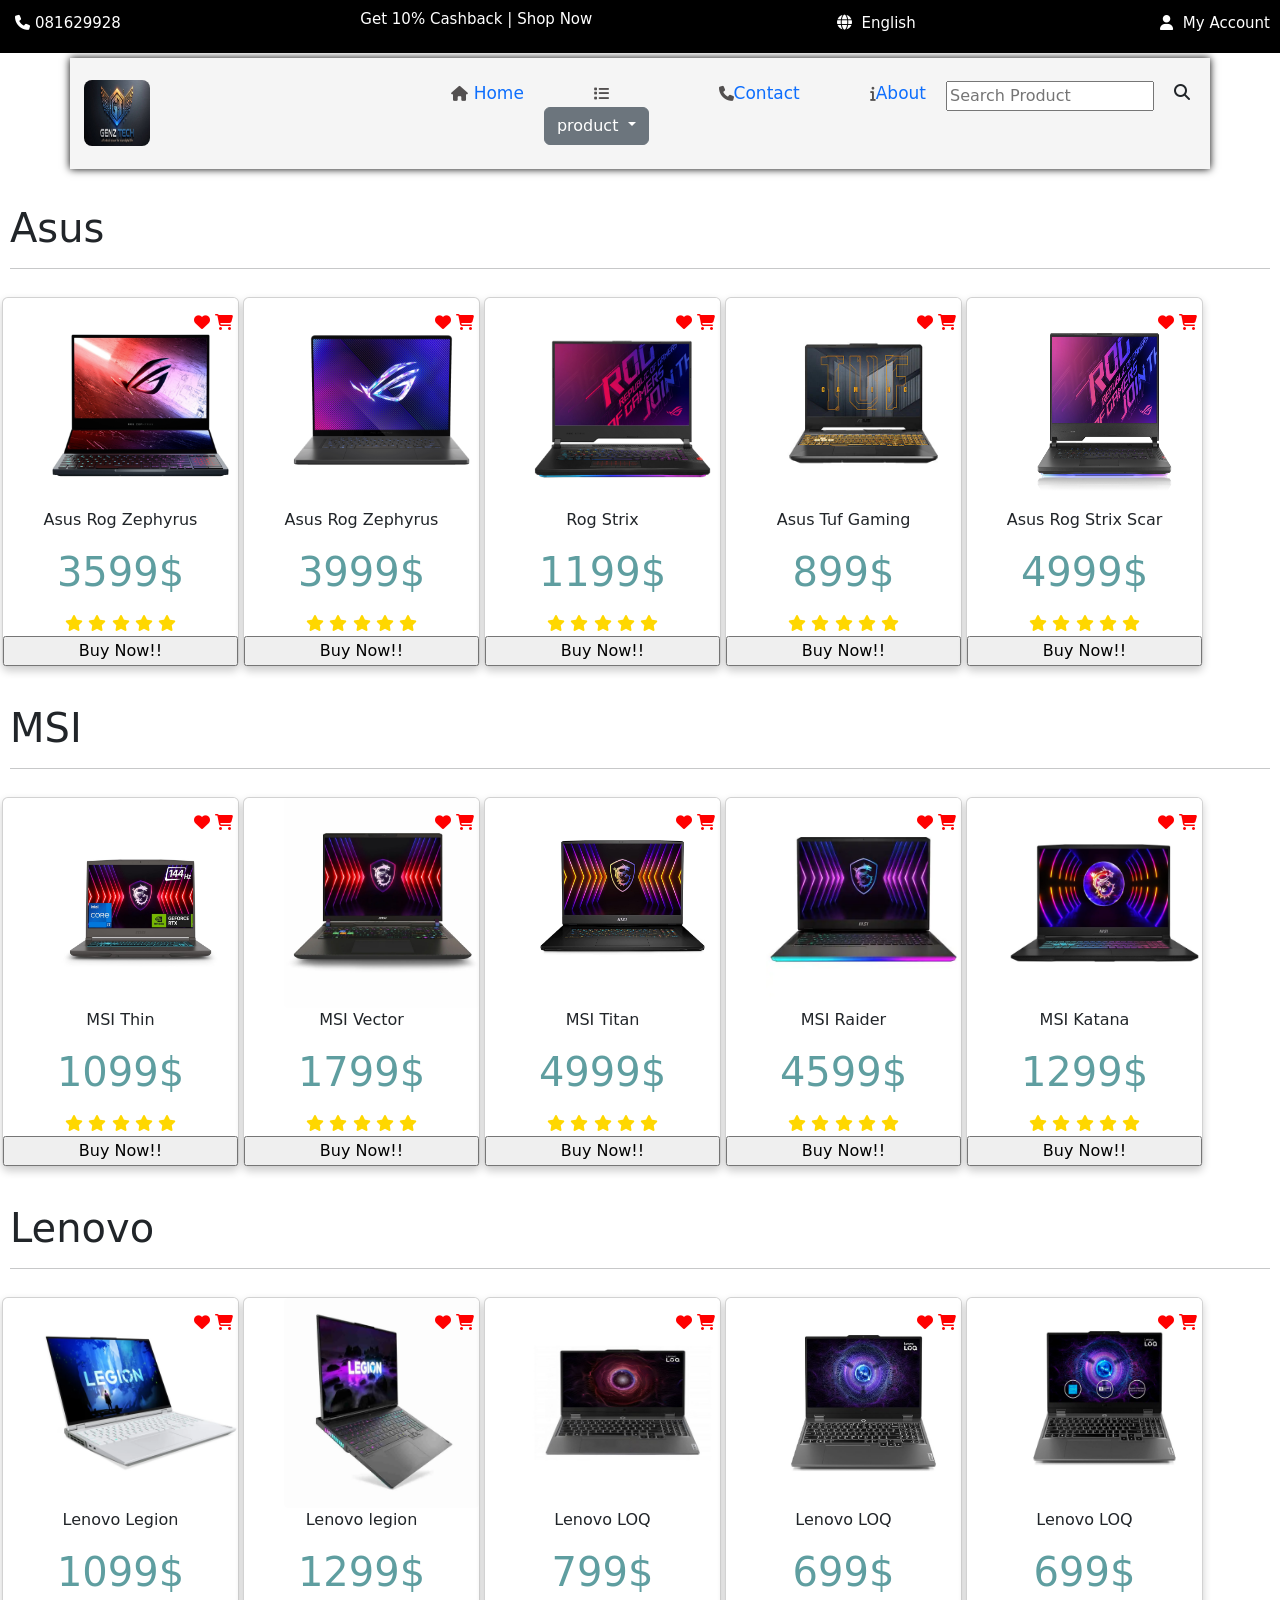
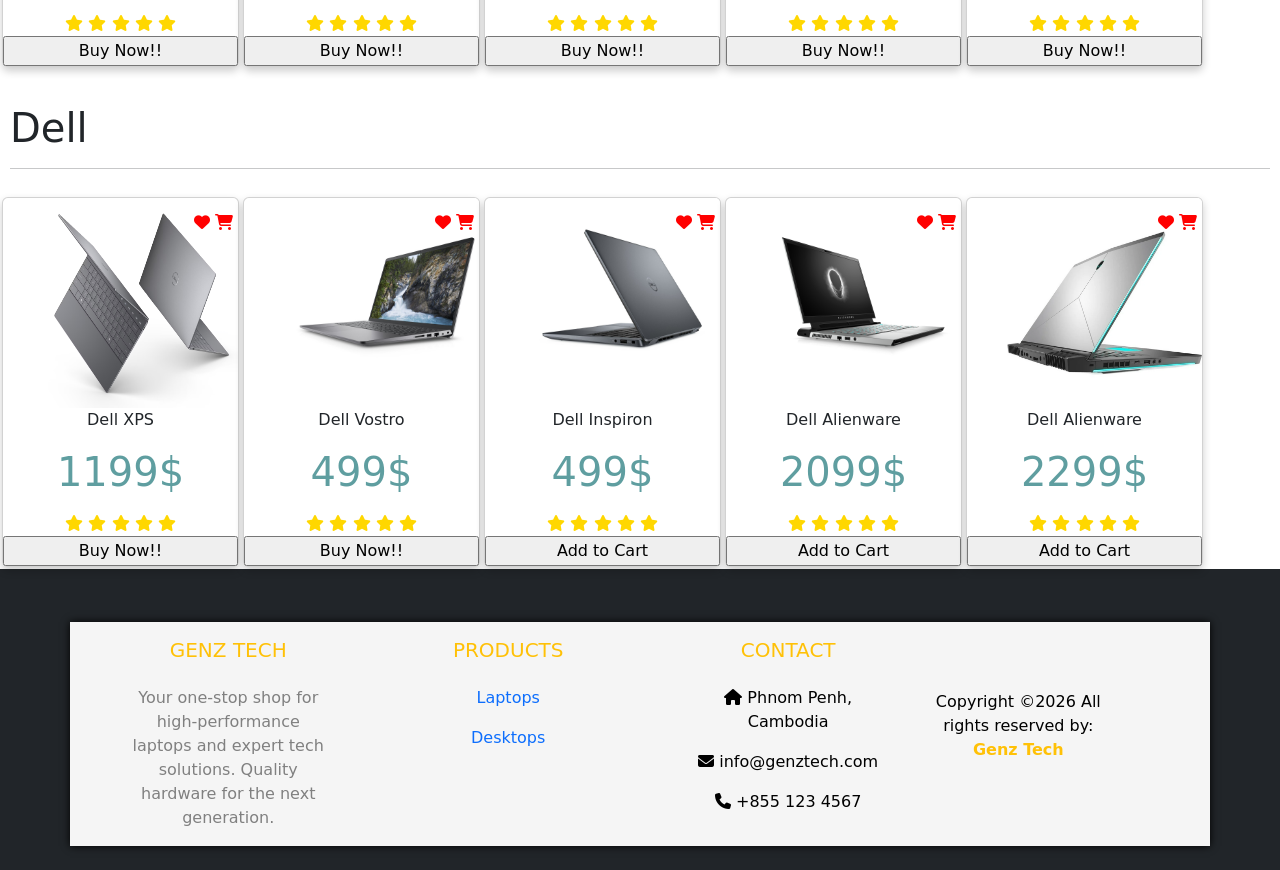
<file: laptop.html>
<!DOCTYPE html>
<html lang="en">
<head>
    <meta charset="UTF-8">
    <meta name="viewport" content="width=device-width, initial-scale=1.0">
    <title>GENZTECH.com</title>
    <link rel="icon" href="../photo/photo_2026-05-06_09-08-02.jpg">
    <link rel="stylesheet" href="css/laptopPage.css">
    <link href="https://cdn.jsdelivr.net/npm/bootstrap@5.3.8/dist/css/bootstrap.min.css" rel="stylesheet" integrity="sha384-sRIl4kxILFvY47J16cr9ZwB07vP4J8+LH7qKQnuqkuIAvNWLzeN8tE5YBujZqJLB" crossorigin="anonymous">
    <link rel="stylesheet" href="https://cdnjs.cloudflare.com/ajax/libs/font-awesome/6.5.1/css/all.min.css">
    <script src="https://cdn.jsdelivr.net/npm/@popperjs/core@2.11.8/dist/umd/popper.min.js" integrity="sha384-I7E8VVD/ismYTF4hNIPjVp/Zjvgyol6VFvRkX/vR+Vc4jQkC+hVqc2pM8ODewa9r" crossorigin="anonymous"></script>
<script src="https://cdn.jsdelivr.net/npm/bootstrap@5.3.8/dist/js/bootstrap.min.js" integrity="sha384-G/EV+4j2dNv+tEPo3++6LCgdCROaejBqfUeNjuKAiuXbjrxilcCdDz6ZAVfHWe1Y" crossorigin="anonymous"></script>
</head>
<body>
     <!-- header -->
    <div class="header">
        <div class="card">
            <h3><i class="fa-solid fa-phone"></i>081629928</h3>
        </div>
        <div class="card">
            <h3>Get 10% Cashback | Shop Now</h3>
        </div>
        <div class="card">
            <h3> <i class="fa-solid fa-globe"></i> English</h3>

        </div>
        <div class="card">
            <h3> <i class="fa-solid fa-user"></i> My Account</h3>
        </div>
    </div>
    <!-- container -->
    <div class="container">
        <div class="logo">
            <img src="/photo/logo.jpg" alt="">
        </div>
        <div class="menu-icon" id="menu-btn">
            <i class="fa-solid fa-bars"></i>
        </div>
        <div>
        <ul class="menu" id="menu">
            <li>
                <a href="index.html"><i class="fa-solid fa-house"></i> Home</a>
            </li>
            <li>
                <a href=""><i class="fa-solid fa-list"></i></a>
                <div class="dropdown-center">
  <button class="btn btn-secondary dropdown-toggle" type="button" data-bs-toggle="dropdown" aria-expanded="false">
    product
  </button>
  <ul class="dropdown-menu">
    <li><a class="dropdown-item" href="laptop.html">Laptop</a></li>
    <li><a class="dropdown-item" href="/desktop.html">Desktop</a></li>
    <!-- <li><a class="dropdown-item" href="#">Accessories</a></li> -->
  </ul>
</div>
    </li>
    <li>
        <a href="/Contact.html"><i class="fa-solid fa-phone"></i>Contact</a>
    </li>
        <li>
            <a href="/about.html"><i class="fa-solid fa-info"></i>About</a>
        </li>
        <li>
            <input type="text" placeholder="Search Product">
        </li>
     <li>
        <i class="fa-solid fa-search"></i>
    </li>
    </ul>
    </div>
</div>

    <!-- title Asus-->
    <div class="title">
      <h1>Asus</h1>
      <hr />
    </div>
    <!-- products Asus -->
    <div class="product">
      <div class="card">
        <img src="card/asus1.png" alt="" />
       <div class="fav">
          <i class="fa-solid fa-heart"></i>
          <i class="fa-solid fa-cart-shopping"></i>
        </div>
        <p>Asus Rog Zephyrus</p>
        <h1>3599$</h1>
        <div class="icon">
          <i class="fa-solid fa-star"></i>
          <i class="fa-solid fa-star"></i>
          <i class="fa-solid fa-star"></i>
          <i class="fa-solid fa-star"></i>
          <i class="fa-solid fa-star"></i>
        </div>
        <input type="button" value="Buy Now!!" />
      </div>
      <div class="card">
        <img src="card/asus2.png" alt="" />
       <div class="fav">
          <i class="fa-solid fa-heart"></i>
          <i class="fa-solid fa-cart-shopping"></i>
        </div>
        <p>Asus Rog Zephyrus</p>
        <h1>3999$</h1>
        <div class="icon">
          <i class="fa-solid fa-star"></i>
          <i class="fa-solid fa-star"></i>
          <i class="fa-solid fa-star"></i>
          <i class="fa-solid fa-star"></i>
          <i class="fa-solid fa-star"></i>
        </div>
        <input type="button" value="Buy Now!!" />
      </div>
      <div class="card">
        <img src="card/asus3.png" alt="" />
       <div class="fav">
          <i class="fa-solid fa-heart"></i>
          <i class="fa-solid fa-cart-shopping"></i>
        </div>
        <p>Rog Strix</p>
        <h1>1199$</h1>
        <div class="icon">
          <i class="fa-solid fa-star"></i>
          <i class="fa-solid fa-star"></i>
          <i class="fa-solid fa-star"></i>
          <i class="fa-solid fa-star"></i>
          <i class="fa-solid fa-star"></i>
        </div>
        <input type="button" value="Buy Now!!" />
      </div>
      <div class="card">
        <img src="card/asus4.png" alt="" />
       <div class="fav">
          <i class="fa-solid fa-heart"></i>
          <i class="fa-solid fa-cart-shopping"></i>
        </div>
        <p>Asus Tuf Gaming</p>
        <h1>899$</h1>
        <div class="icon">
          <i class="fa-solid fa-star"></i>
          <i class="fa-solid fa-star"></i>
          <i class="fa-solid fa-star"></i>
          <i class="fa-solid fa-star"></i>
          <i class="fa-solid fa-star"></i>
        </div>
        <input type="button" value="Buy Now!!" />
      </div>
      <div class="card">
        <img src="card/asus5.png" alt="" />
       <div class="fav">
          <i class="fa-solid fa-heart"></i>
          <i class="fa-solid fa-cart-shopping"></i>
        </div>
        <p>Asus Rog Strix Scar</p>
        <h1>4999$</h1>
        <div class="icon">
          <i class="fa-solid fa-star"></i>
          <i class="fa-solid fa-star"></i>
          <i class="fa-solid fa-star"></i>
          <i class="fa-solid fa-star"></i>
          <i class="fa-solid fa-star"></i>
        </div>
        <input type="button" value="Buy Now!!" />
      </div>
    </div>


    <!-- title MSI-->
    <div class="title">
      <h1>MSI</h1>
      <hr />
    </div>
    <!-- products MSI -->
    <div class="product">
      <div class="card">
        <img src="card/msi1.png" alt="" />
       <div class="fav">
          <i class="fa-solid fa-heart"></i>
          <i class="fa-solid fa-cart-shopping"></i>
        </div>
        <p>MSI Thin</p>
        <h1>1099$</h1>
        <div class="icon">
          <i class="fa-solid fa-star"></i>
          <i class="fa-solid fa-star"></i>
          <i class="fa-solid fa-star"></i>
          <i class="fa-solid fa-star"></i>
          <i class="fa-solid fa-star"></i>
        </div>
        <input type="button" value="Buy Now!!" />
      </div>
      <div class="card">
        <img src="card/msi2.png" alt="" />
       <div class="fav">
          <i class="fa-solid fa-heart"></i>
          <i class="fa-solid fa-cart-shopping"></i>
        </div>
        <p>MSI Vector</p>
        <h1>1799$</h1>
        <div class="icon">
          <i class="fa-solid fa-star"></i>
          <i class="fa-solid fa-star"></i>
          <i class="fa-solid fa-star"></i>
          <i class="fa-solid fa-star"></i>
          <i class="fa-solid fa-star"></i>
        </div>
        <input type="button" value="Buy Now!!" />
      </div>
      <div class="card">
        <img src="card/msi3.png" alt="" />
       <div class="fav">
          <i class="fa-solid fa-heart"></i>
          <i class="fa-solid fa-cart-shopping"></i>
        </div>
        <p>MSI Titan</p>
        <h1>4999$</h1>
        <div class="icon">
          <i class="fa-solid fa-star"></i>
          <i class="fa-solid fa-star"></i>
          <i class="fa-solid fa-star"></i>
          <i class="fa-solid fa-star"></i>
          <i class="fa-solid fa-star"></i>
        </div>
        <input type="button" value="Buy Now!!" />
      </div>
      <div class="card">
        <img src="card/msi4.png" alt="" />
       <div class="fav">
          <i class="fa-solid fa-heart"></i>
          <i class="fa-solid fa-cart-shopping"></i>
        </div>
        <p>MSI Raider</p>
        <h1>4599$</h1>
        <div class="icon">
          <i class="fa-solid fa-star"></i>
          <i class="fa-solid fa-star"></i>
          <i class="fa-solid fa-star"></i>
          <i class="fa-solid fa-star"></i>
          <i class="fa-solid fa-star"></i>
        </div>
        <input type="button" value="Buy Now!!" />
      </div>
      <div class="card">
        <img src="card/msi5.png" alt="" />
       <div class="fav">
          <i class="fa-solid fa-heart"></i>
          <i class="fa-solid fa-cart-shopping"></i>
        </div>
        <p>MSI Katana</p>
        <h1>1299$</h1>
        <div class="icon">
          <i class="fa-solid fa-star"></i>
          <i class="fa-solid fa-star"></i>
          <i class="fa-solid fa-star"></i>
          <i class="fa-solid fa-star"></i>
          <i class="fa-solid fa-star"></i>
        </div>
        <input type="button" value="Buy Now!!" />
      </div>
    </div>


    <!-- title Lenovo-->
    <div class="title">
      <h1>Lenovo</h1>
      <hr />
    </div>
    <!-- products lenovo -->
    <div class="product">
      <div class="card">
        <img src="card/leno1.png" alt="" />
       <div class="fav">
          <i class="fa-solid fa-heart"></i>
          <i class="fa-solid fa-cart-shopping"></i>
        </div>
        <p>Lenovo Legion</p>
        <h1>1099$</h1>
        <div class="icon">
          <i class="fa-solid fa-star"></i>
          <i class="fa-solid fa-star"></i>
          <i class="fa-solid fa-star"></i>
          <i class="fa-solid fa-star"></i>
          <i class="fa-solid fa-star"></i>
        </div>
        <input type="button" value="Buy Now!!" />
      </div>
      <div class="card">
        <img src="card/leno2.png" alt="" />
       <div class="fav">
          <i class="fa-solid fa-heart"></i>
          <i class="fa-solid fa-cart-shopping"></i>
        </div>
        <p>Lenovo legion</p>
        <h1>1299$</h1>
        <div class="icon">
          <i class="fa-solid fa-star"></i>
          <i class="fa-solid fa-star"></i>
          <i class="fa-solid fa-star"></i>
          <i class="fa-solid fa-star"></i>
          <i class="fa-solid fa-star"></i>
        </div>
        <input type="button" value="Buy Now!!" />
      </div>
      <div class="card">
        <img src="card/leno3.png" alt="" />
       <div class="fav">
          <i class="fa-solid fa-heart"></i>
          <i class="fa-solid fa-cart-shopping"></i>
        </div>
        <p>Lenovo LOQ</p>
        <h1>799$</h1>
        <div class="icon">
          <i class="fa-solid fa-star"></i>
          <i class="fa-solid fa-star"></i>
          <i class="fa-solid fa-star"></i>
          <i class="fa-solid fa-star"></i>
          <i class="fa-solid fa-star"></i>
        </div>
        <input type="button" value="Buy Now!!" />
      </div>
      <div class="card">
        <img src="card/leno4.png" alt="" />
       <div class="fav">
          <i class="fa-solid fa-heart"></i>
          <i class="fa-solid fa-cart-shopping"></i>
        </div>
        <p>Lenovo LOQ</p>
        <h1>699$</h1>
        <div class="icon">
          <i class="fa-solid fa-star"></i>
          <i class="fa-solid fa-star"></i>
          <i class="fa-solid fa-star"></i>
          <i class="fa-solid fa-star"></i>
          <i class="fa-solid fa-star"></i>
        </div>
        <input type="button" value="Buy Now!!" />
      </div>
      <div class="card">
        <img src="card/leno5.png" alt="" />
       <div class="fav">
          <i class="fa-solid fa-heart"></i>
          <i class="fa-solid fa-cart-shopping"></i>
        </div>
        <p>Lenovo LOQ</p>
        <h1>699$</h1>
        <div class="icon">
          <i class="fa-solid fa-star"></i>
          <i class="fa-solid fa-star"></i>
          <i class="fa-solid fa-star"></i>
          <i class="fa-solid fa-star"></i>
          <i class="fa-solid fa-star"></i>
        </div>
        <input type="button" value="Buy Now!!" />
      </div>
    </div>


    <!-- title Dell-->
    <div class="title">
      <h1>Dell</h1>
      <hr />
    </div>
    <!-- products Dell-->
    <div class="product">
      <div class="card">
        <img src="card/dell1.png" alt="" />
       <div class="fav">
          <i class="fa-solid fa-heart"></i>
          <i class="fa-solid fa-cart-shopping"></i>
        </div>
        <p>Dell XPS</p>
        <h1>1199$</h1>
        <div class="icon">
          <i class="fa-solid fa-star"></i>
          <i class="fa-solid fa-star"></i>
          <i class="fa-solid fa-star"></i>
          <i class="fa-solid fa-star"></i>
          <i class="fa-solid fa-star"></i>
        </div>
        <input type="button" value="Buy Now!!" />
      </div>
      <div class="card">
        <img src="card/dell2.png" alt="" />
       <div class="fav">
          <i class="fa-solid fa-heart"></i>
          <i class="fa-solid fa-cart-shopping"></i>
        </div>
        <p>Dell Vostro</p>
        <h1>499$</h1>
        <div class="icon">
          <i class="fa-solid fa-star"></i>
          <i class="fa-solid fa-star"></i>
          <i class="fa-solid fa-star"></i>
          <i class="fa-solid fa-star"></i>
          <i class="fa-solid fa-star"></i>
        </div>
        <input type="button" value="Buy Now!!" />
      </div>
      <div class="card">
        <img src="card/dell3.png" alt="" />
       <div class="fav">
          <i class="fa-solid fa-heart"></i>
          <i class="fa-solid fa-cart-shopping"></i>
        </div>
        <p>Dell Inspiron</p>
        <h1>499$</h1>
        <div class="icon">
          <i class="fa-solid fa-star"></i>
          <i class="fa-solid fa-star"></i>
          <i class="fa-solid fa-star"></i>
          <i class="fa-solid fa-star"></i>
          <i class="fa-solid fa-star"></i>
        </div>
        <input type="button" value="Add to Cart" />
      </div>
      <div class="card">
        <img src="card/dell4.png" alt="" />
       <div class="fav">
          <i class="fa-solid fa-heart"></i>
          <i class="fa-solid fa-cart-shopping"></i>
        </div>
        <p>Dell Alienware</p>
        <h1>2099$</h1>
        <div class="icon">
          <i class="fa-solid fa-star"></i>
          <i class="fa-solid fa-star"></i>
          <i class="fa-solid fa-star"></i>
          <i class="fa-solid fa-star"></i>
          <i class="fa-solid fa-star"></i>
        </div>
        <input type="button" value="Add to Cart" />
      </div>
      <div class="card">
        <img src="card/dell5.png" alt="" />
       <div class="fav">
          <i class="fa-solid fa-heart"></i>
          <i class="fa-solid fa-cart-shopping"></i>
        </div>
        <p>Dell Alienware</p>
        <h1>2299$</h1>
        <div class="icon">
          <i class="fa-solid fa-star"></i>
          <i class="fa-solid fa-star"></i>
          <i class="fa-solid fa-star"></i>
          <i class="fa-solid fa-star"></i>
          <i class="fa-solid fa-star"></i>
        </div>
        <input type="button" value="Add to Cart" />
      </div>
    </div>


<!-- footer -->
<footer class="bg-dark text-light pt-5 pb-4">
    <div class="container text-center text-md-left">
        <div class="row text-center text-md-left">
            
            <div class="col-md-3 col-lg-3 col-xl-3 mx-auto mt-3">
                <h5 class="text-uppercase mb-4 font-weight-bold text-warning">Genz Tech</h5>
                <p style="color:gray;">Your one-stop shop for high-performance laptops and expert tech solutions. Quality hardware for the next generation.</p>
            </div>

            <div class="col-md-2 col-lg-2 col-xl-2 mx-auto mt-3">
                <h5 class="text-uppercase mb-4 font-weight-bold text-warning">Products</h5>
                <p><a href="/laptop.html" class="text-green" style="text-decoration: none;">Laptops</a></p>
                <p><a href="/desktop.html" class="text-green" style="text-decoration: none;"> Desktops</a></p>
                
            </div>

            <div class="col-md-4 col-lg-3 col-xl-3 mx-auto mt-3">
                <h5 class="text-uppercase mb-4 font-weight-bold text-warning">Contact</h5>
                <p style="color: black;"><i class="fas fa-home mr-3" ></i> Phnom Penh, Cambodia</p>
                <p style="color: black;"><i class="fas fa-envelope mr-3"></i> info@genztech.com</p>
                <p style="color: black;"><i class="fas fa-phone mr-3"></i> +855 123 4567</p>
            </div>
        </div>

        <hr class="mb-4">

        <div class="row align-items-center">
            <div class="col-md-7 col-lg-8">
                <p style="color: black;">Copyright ©2026 All rights reserved by: 
                   <a href="#" style="text-decoration: none;"><strong class="text-warning">Genz Tech</strong></a>
                </p>
            </div>
        </div>
    </div>
</footer>
</body>
</html>
 <script src="/java/respon.js"></script>
</file>
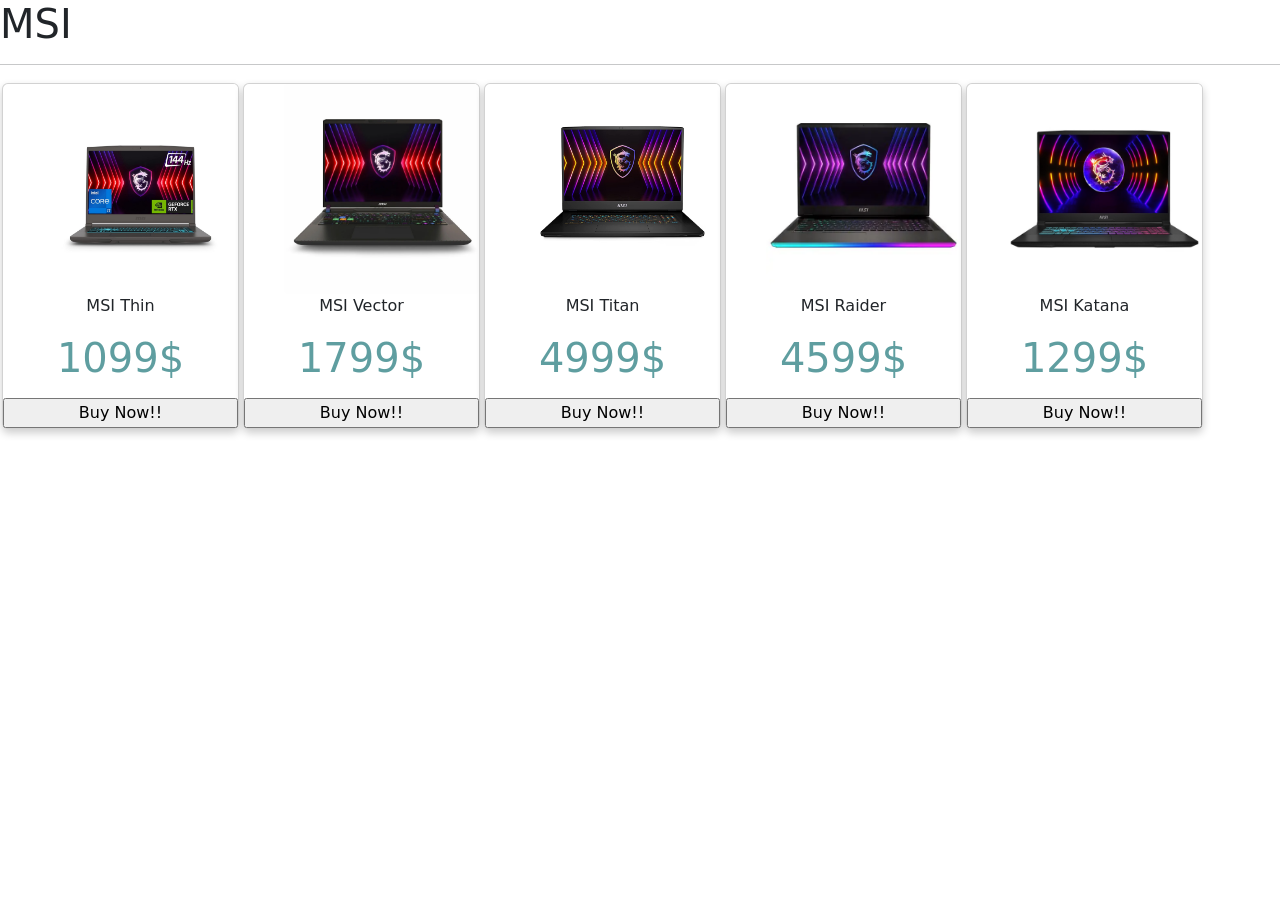
<file: msi.html>
<!DOCTYPE html>
<html lang="en">
<head>
    <meta charset="UTF-8">
    <meta name="viewport" content="width=device-width, initial-scale=1.0">
    <title>Document</title>
    <link href="https://cdn.jsdelivr.net/npm/bootstrap@5.3.8/dist/css/bootstrap.min.css" rel="stylesheet" integrity="sha384-sRIl4kxILFvY47J16cr9ZwB07vP4J8+LH7qKQnuqkuIAvNWLzeN8tE5YBujZqJLB" crossorigin="anonymous">
    <style>
        /* .product */
.product{
    display: flex;
    width: 100%;
}
.product .card{
    flex-wrap: wrap;
    background-color: white;
    box-shadow: 0 4px 8px 0 rgba(0, 0, 0, 0.2);
    margin: 2px;
}
.card img{
    width: 195px;
    height: 210px;
    margin-left: 40px;
    border-radius: 5px;
}
.card p{
    text-align: center;
} 
.card h1{
    color: cadetblue;
    text-align: center;
}
.card h6{
    text-align: center;
    padding: 5px;
}
.card .icon{
    color: gold;
    text-align: center;
    margin-top: 8px;
}
button{
    width: 100%;
    padding: 10px;
    background-color: aqua;
    color: aliceblue;
    border: none;
    border-radius: 5px;
}
.card .fav{
    color: red;
    text-align: end;
    top: 13px;
    right: 5px;
    position: absolute;
}
.category{
    width: 100%;
    height: 135px;
    display: flex;
    gap: 25px;
    margin-left: 70px;
    margin-top: 30px;
}

    </style>
</head>
<body>
    <!-- title MSI-->
    <div class="title">
      <h1>MSI</h1>
      <hr />
    </div>
    <!-- products MSI -->
    <div class="product">
      <div class="card">
        <img src="card/msi1.png" alt="" />
       <div class="fav">
          <i class="fa-solid fa-heart"></i>
          <i class="fa-solid fa-cart-shopping"></i>
        </div>
        <p>MSI Thin</p>
        <h1>1099$</h1>
        <div class="icon">
          <i class="fa-solid fa-star"></i>
          <i class="fa-solid fa-star"></i>
          <i class="fa-solid fa-star"></i>
          <i class="fa-solid fa-star"></i>
          <i class="fa-solid fa-star"></i>
        </div>
        <input type="button" value="Buy Now!!" />
      </div>
      <div class="card">
        <img src="card/msi2.png" alt="" />
       <div class="fav">
          <i class="fa-solid fa-heart"></i>
          <i class="fa-solid fa-cart-shopping"></i>
        </div>
        <p>MSI Vector</p>
        <h1>1799$</h1>
        <div class="icon">
          <i class="fa-solid fa-star"></i>
          <i class="fa-solid fa-star"></i>
          <i class="fa-solid fa-star"></i>
          <i class="fa-solid fa-star"></i>
          <i class="fa-solid fa-star"></i>
        </div>
        <input type="button" value="Buy Now!!" />
      </div>
      <div class="card">
        <img src="card/msi3.png" alt="" />
       <div class="fav">
          <i class="fa-solid fa-heart"></i>
          <i class="fa-solid fa-cart-shopping"></i>
        </div>
        <p>MSI Titan</p>
        <h1>4999$</h1>
        <div class="icon">
          <i class="fa-solid fa-star"></i>
          <i class="fa-solid fa-star"></i>
          <i class="fa-solid fa-star"></i>
          <i class="fa-solid fa-star"></i>
          <i class="fa-solid fa-star"></i>
        </div>
        <input type="button" value="Buy Now!!" />
      </div>
      <div class="card">
        <img src="card/msi4.png" alt="" />
       <div class="fav">
          <i class="fa-solid fa-heart"></i>
          <i class="fa-solid fa-cart-shopping"></i>
        </div>
        <p>MSI Raider</p>
        <h1>4599$</h1>
        <div class="icon">
          <i class="fa-solid fa-star"></i>
          <i class="fa-solid fa-star"></i>
          <i class="fa-solid fa-star"></i>
          <i class="fa-solid fa-star"></i>
          <i class="fa-solid fa-star"></i>
        </div>
        <input type="button" value="Buy Now!!" />
      </div>
      <div class="card">
        <img src="card/msi5.png" alt="" />
       <div class="fav">
          <i class="fa-solid fa-heart"></i>
          <i class="fa-solid fa-cart-shopping"></i>
        </div>
        <p>MSI Katana</p>
        <h1>1299$</h1>
        <div class="icon">
          <i class="fa-solid fa-star"></i>
          <i class="fa-solid fa-star"></i>
          <i class="fa-solid fa-star"></i>
          <i class="fa-solid fa-star"></i>
          <i class="fa-solid fa-star"></i>
        </div>
        <input type="button" value="Buy Now!!" />
      </div>
    </div>
</body>
</html>
</file>
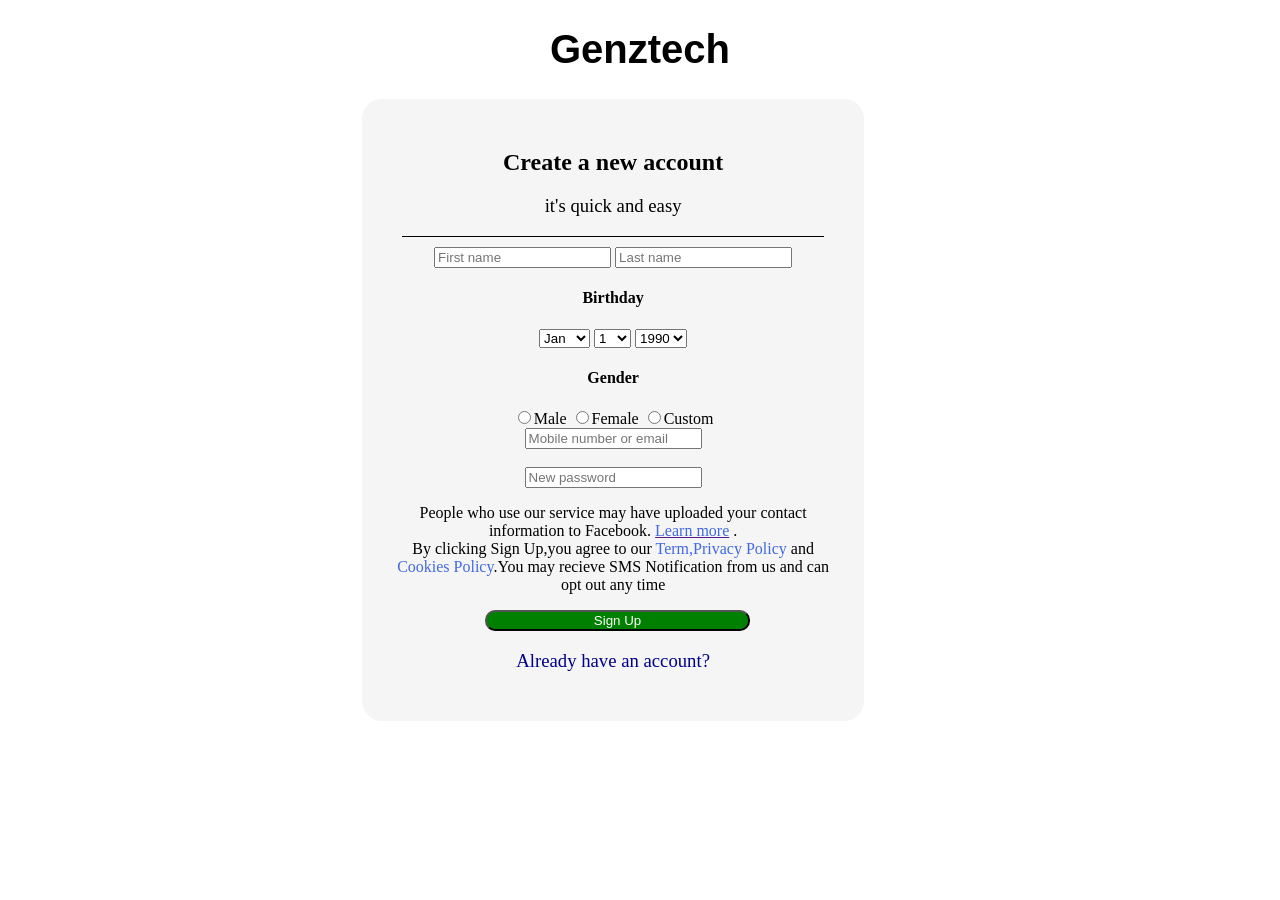
<file: register.html>
<!DOCTYPE html>
<html lang="en">
<head>
    <meta charset="UTF-8">
    <meta name="viewport" content="width=device-width, initial-scale=1.0">
    <title>Genztech signup</title>
    <link rel="icon" href="/photo/icon.jpg">
    <link rel="stylesheet" href="css/register.css">
    
</head>
<body>
    <div>
        <h1 class="tittle">Genztech</h1>
    </div>
    <div class="container">
        <div class="line">
          <h2>Create a new account</h2>
        <h3>it's quick and easy</h3>  
        </div>
        <div>
        <input type="text" placeholder="First name"> 
        <input type="text" placeholder="Last name">
        <h4>Birthday</h4>
        <select name="" id="">
            <option value="">Jan</option>
            <option value="">Feb</option>
            <option value="">Mar</option>
            <option value="">April</option>
            <option value="">May</option>
            <option value="">June</option>
            <option value="">July</option>
            <option value="">Aug</option>
            <option value="">Sep</option>
            <option value="">Oct</option>
            <option value="">Nov</option>
            <option value="">Dec</option>
        </select>
        <select name="" id="">
            <option value="">1</option>
            <option value="">2</option>
            <option value="">3</option>
            <option value="">4</option>
            <option value="">5</option>
            <option value="">6</option>
            <option value="">7</option>
            <option value="">8</option>
            <option value="">9</option>
            <option value="">10</option>
            <option value="">11</option>
            <option value="">12</option>
            <option value="">13</option>
            <option value="">14</option>
            <option value="">15</option>
            <option value="">16</option>
            <option value="">17</option>
            <option value="">18</option>
            <option value="">19</option>
            <option value="">20</option>
            <option value="">21</option>
            <option value="">22</option>
            <option value="">23</option>
            <option value="">24</option>
            <option value="">25</option>
            <option value="">26</option>
            <option value="">27</option>
            <option value="">28</option>
            <option value="">29</option>
            <option value="">30</option>
            <option value="">31</option>
        </select>
        <select name="" id="">
            <option value="">1990</option>
            <option value="">1991</option>
            <option value="">1992</option>
            <option value="">1993</option>
            <option value="">1994</option>
            <option value="">1995</option>
            <option value="">1996</option>
            <option value="">1997</option>
            <option value="">1998</option>
            <option value="">1999</option>
            <option value="">2000</option>
            <option value="">2001</option>
            <option value="">2002</option>
            <option value="">2003</option>
            <option value="">2004</option>
            <option value="">2005</option>
            <option value="">2006</option>
            <option value="">2007</option>
            <option value="">2008</option>
            <option value="">2009</option>
            <option value="">2010</option>
            <option value="">2011</option>
            <option value="">2012</option>
            <option value="">2013</option>
            <option value="">2014</option>
            <option value="">2015</option>
            <option value="">2016</option>
            <option value="">2017</option>
            <option value="">2018</option>
            <option value="">2019</option>
            <option value="">2020</option>
        </select>
        <h4>Gender</h4>
        <div class="gender gp">
            <div class="gender">
                <input type="radio" name="gender">Male
                <input type="radio" name="gender">Female
                <input type="radio" name="gender">Custom
                <!-- <label for="">Female</label>
                <input type="radio">
                <label for="">Male</label>
                <input type="radio">
                <label for="">Custom</label>
                <input type="radio"> -->
            </div>
        </div>
    </div>
    <div>
    <input type="text" placeholder="Mobile number or email"> <br>
   <br> <input type="password" placeholder="New password">
    <p>
        People who use our service may have uploaded your contact information to Facebook. <a href=""><span style="color: royalblue;">Learn more</span></a> . <br>
        By clicking Sign Up,you agree to our <span style="color: royalblue;">Term,Privacy Policy</span> and <span style="color: royalblue;">Cookies Policy</span>.You may recieve SMS Notification from us and can opt out any time
    </p>
        <input type="button" value="Sign Up" class="butt">
    <h3 style="color:darkblue;">Already have an account?</h3>
    </div>
</body>
</html>
</file>
<file: css/contact.css>
/* header */
.header {
    display: flex;
    border: none;
    background-color: black;
    /* ប្រើសម្រាប់ដាក់គម្លាត់អក្សចេញពីរគ្នា */
    justify-content: space-between;

}

.header .card {
    /* ប្រើសម្រាប់ដោះប្រអប់ចេញ */
    border: none;
    background-color: black;
    color: white;
    display: flex;

}

.header .card h3 {
    padding: 10px;
    font-size: 15px;
}

.header .card h3 i {
    /* ប្រើសម្រាប់រំកិលអក្សចេញខាងក្នុង */
    padding: 5px;
}
.header .card h3  a i{
    color: white;
     text-decoration: none;
}

/* container */
.container{
    background-color: whitesmoke;
    /* ប្រើសម្រាប់រំកិលអក្សរទៅខាងស្ដាំ */
    display: flex;
    /* ប្រើសម្រាប់រំកិល objectទាំងមកកណ្ដាល */
    align-items: center;
    /* ប្រើសម្រាប់ដាក់គម្លាត់logoនិងអក្សរអោយឆ្ងាយពីរគ្នា */
    justify-content: space-between;
    width: 100%;
    box-shadow: 0px 0px 8px 0px black;
    margin-top: 5px;
}
.container.logo {
    width: 30%;
}
.logo img{
    width: 65px;
    height: 60px;
    border-radius: 10px;
    padding: 2px;
}
/* menu */
.menu-icon{
    margin-right: 20px;
    cursor: pointer;
    display: none; 
}
.menu{
    list-style: none;
    display: flex;
    gap: 25px;
    padding: 8px;
    margin-top: 15px;
    
}

.menu a {
    text-decoration: none;
    font-size: 17px;
   margin-bottom: 30px;
}

.menu li a:hover{
    background-color: orange;
    width: 100%;
    padding: 10px;
    border-radius: 5px;
    color: white;
}
.menu li a i {
     margin-left: 50px;
    align-items: flex-end;
    font-size: 15px;
    gap: 10px;
    justify-content: space-between;
    color: rgb(83, 80, 80);
    
}
:root {
    --primary-blue: #162a55;
    --light-bg: #f4f6f8;
    --text-dark: #2d3748;
    --text-muted: #718096;
    --purple-accent: #6b46c1;
    --white: #ffffff;
    --font-stack: -apple-system, BlinkMacSystemFont, "Segoe UI", Roboto, Helvetica, Arial, sans-serif;
}

* {
    margin: 0;
    padding: 0;
    box-sizing: border-box;
}

body {
    font-family: times new roman, serif;
    background-color: var(--light-bg);
    color: black;
    line-height: 1.8;
}

/* --- Hero Section --- */
.hero-section {
    background-color: var(--primary-blue);
    /* Subtle faux-brick pattern using CSS gradients to mimic the image background */
    background-image: 
        linear-gradient(335deg, #122246 23px, transparent 23px),
        linear-gradient(155deg, #122246 23px, transparent 23px),
        linear-gradient(335deg, #122246 23px, transparent 23px),
        linear-gradient(155deg, #122246 23px, transparent 23px);
    background-size: 58px 58px;
    background-position: 0px 2px, 4px 31px, 29px 31px, 33px 2px;
    
    padding: 60px 20px;
    text-align: center;
}

.hero-container {
    max-width: 800px;
    margin: 0 auto;
}

.hero-title {
    color: var(--white);
    font-size: 2.2rem;
    font-weight: 700;
    margin-bottom: 15px;
}

.hero-subtitle {
    color: #cbd5e0;
    font-size: 1.4rem;
    margin-bottom: 25px;
}

.hero-btn {
    display: inline-block;
    background-color: var(--white);
    color: var(--purple-accent);
    padding: 12px 35px;
    border-radius: 4px;
    font-weight: 600;
    text-decoration: none;
    font-size: 1.25rem;
    transition: background-color 0.2s ease;
}

.hero-btn:hover {
    background-color: #e2e8f0;
}
/* --- Contact Info Section --- */
.contact-info-section {
    padding: 50px 20px;
    max-width: 1100px;
    margin: 0 auto;
}

.section-title {
    text-align: center;
    font-size: 2rem;
    font-weight: 700;
    margin-bottom: 25px;
    color: var(--text-dark);
    text-decoration: underline;
}.contact-grid {
  display: grid;
  /* Creates 2 equal-width columns */
  grid-template-columns: repeat(2, 1fr);
  /* The space between the cards */
  gap: 30px; 
  max-width: 1000px;
  margin: 0 auto;
  padding: 20px;
}

.contact-card {
  background: #ffffff;
  padding: 40px;
  /* Adds a subtle shadow to make the card "pop" */
  box-shadow: 0 4px 6px rgba(0, 0, 0, 0.05);
  border-radius: 6px;
}

/* Responsive adjustment for mobile */
@media (max-width: 768px) {
  .contact-grid {
    grid-template-columns: 1fr; /* Stacks items vertically on small screens */
  }
}.feedback-container {
    max-width: 800px;
    margin: 40px auto;
    padding: 40px;
    background: #ffffff;
}

.form-row {
    display: flex;
    gap: 20px; /* Space between the two inputs */
    margin-bottom: 20px;
}

.input-group {
    flex: 1; /* Makes each input take up equal space */
    display: flex;
    flex-direction: column;
}

label {
    font-weight: bold;
    margin-bottom: 5px;
}

input, textarea {
    padding: 12px;
    border: 1px solid #ccc;
    border-radius: 4px;
}

textarea {
    height: 150px;
    resize: vertical;
}

.submit-btn {
    margin-top: 20px;
    margin-left: 300px; 
    background-color: navy; 
    color: white;
    padding: 12px 30px;
    border: none;
    border-radius: 4px;
    cursor: pointer;
    font-weight: bold;
}

/* Responsive adjustment */
@media (max-width: 600px) {
    .form-row {
        flex-direction: column; /* Stack inputs on mobile */
    }
}.feedback{
    font-size: 1.25rem;
    text-align: center;
    margin-top: 25px;
}

/* screen for respon */
@media screen and (max-width:768px) {
    .menu{
        display: none;
        position: absolute;
        top: 70px;
        left: 0px;
        width: 94%;
        background-color: white;
        z-index: 1;
        flex-direction: column;
        padding: 2px;
    }
    .menu-icon{
        display: block;

    }
    .menu.active{
        display: flex;
    }
}
</file>
<file: css/style.css>
/* header */
.header {
    display: flex;
    border: none;
    background-color: black;
    /* ប្រើសម្រាប់ដាក់គម្លាត់អក្សចេញពីរគ្នា */
    justify-content: space-between;

}

.header .card {
    /* ប្រើសម្រាប់ដោះប្រអប់ចេញ */
    border: none;
    background-color: black;
    color: white;
    display: flex;

}

.header .card h3 {
    padding: 10px;
    font-size: 15px;
}

.header .card h3 i {
    /* ប្រើសម្រាប់រំកិលអក្សចេញខាងក្នុង */
    padding: 5px;
}
.header .card h3  a i{
    color: white;
     text-decoration: none;
}

/* container */
.container{
    background-color: whitesmoke;
    /* ប្រើសម្រាប់រំកិលអក្សរទៅខាងស្ដាំ */
    display: flex;
    /* ប្រើសម្រាប់រំកិល objectទាំងមកកណ្ដាល */
    align-items: center;
    /* ប្រើសម្រាប់ដាក់គម្លាត់logoនិងអក្សរអោយឆ្ងាយពីរគ្នា */
    justify-content: space-between;
    width: 100%;
    box-shadow: 0px 0px 8px 0px black;
    margin-top: 5px;
}
.container.logo {
    width: 30%;
}
.logo img{
    width: 30%;
    border-radius: 10px;
    padding: 5px;
}
/* menu */
.menu-icon{
    margin-right: 10px;
    cursor: pointer;
    display: none; 
}
.menu {
    list-style: none;
    display: flex;
    gap: 25px;
    padding: 10px;
}

.menu a {
    text-decoration: none;
    font-size: 18px;
    margin: 20px;
}

.menu li a:hover{
    background-color: orange;
    width: 100%;
    padding: 10px;
    border-radius: 5px;
    color: white;
}
.menu li a i {
    margin-right: 8px;
    font-size: 15px;
    color: gray;
}

/* banner */
.carousel-item img{
    margin-top: 10px;
}
/* .banner{
    width: 100%;
    margin-top: 10px;
}
.banner img{
    width: 50%;
    height: 50%;
    margin-left: 350px;
} */

/* laptop */
.laptop{
    display: flex;
    width: 90.5%;
    margin-left: 80px;
}

.laptop .card {
    flex-wrap: wrap;
    background-color: white;
    box-shadow: 0 4px 8px 0 rgba(0, 0, 0, 0.2);
    margin: 5px;
    width: 170px;
    height: 200px;
    border-radius: 10px;
}

.laptop .card img {
    width: 100px;
    height: 100px;
    margin-left: 40px;
    margin-top: 10px;
}

.laptop .card p {
    text-align: center;
    font-size: 18px;
}

.laptop .card:hover {
    border: 1px solid blue;
}
footer {
    background-color: #212529; /* Dark Gray */
    color:red;
    padding: 40px 0;
    font-family: 'Segoe UI', Tahoma, Geneva, Verdana, sans-serif;
     width: 100%;
    clear: both;
    display: block;
}

footer a:hover {
    color: #ffc107; /* Warning yellow on hover */
    transition: 0.3s;
}

hr {
    border-top: 1px solid rgba(255, 255, 255, 0.1);
}

/* screen for respon */
/* @media screen and (max-width:768px) {
    .menu{
        display: none;
        position: absolute;
        top: 70px;
        left: 0px;
        width: 94%;
        background-color: white;
        z-index: 1;
        flex-direction: column;
        padding: 2px;
    }
    .menu-icon{
        display: block;

    }
    .menu.active{
        display: flex;
    }
} */
</file>
<file: css/laptopPage.css>
/* header */
.header {
    display: flex;
    border: none;
    background-color: black;
    /* ប្រើសម្រាប់ដាក់គម្លាត់អក្សចេញពីរគ្នា */
    justify-content: space-between;

}

.header .card {
    /* ប្រើសម្រាប់ដោះប្រអប់ចេញ */
    border: none;
    background-color: black;
    color: white;
    display: flex;

}

.header .card h3 {
    padding: 10px;
    font-size: 15px;
}

.header .card h3 i {
    /* ប្រើសម្រាប់រំកិលអក្សចេញខាងក្នុង */
    padding: 5px;
}
/* container */
.container{
    background-color: whitesmoke;
    /* ប្រើសម្រាប់រំកិលអក្សរទៅខាងស្ដាំ */
    display: flex;
    /* ប្រើសម្រាប់រំកិល objectទាំងមកកណ្ដាល */
    align-items: center;
    /* ប្រើសម្រាប់ដាក់គម្លាត់logoនិងអក្សរអោយឆ្ងាយពីរគ្នា */
    justify-content: space-between;
    width: 100%;
    box-shadow: 0px 0px 8px 0px black;
    margin-top: 5px;
}
/* meun */
.menu{
    list-style: none;
    display: flex;
    gap: 20px;
    padding: 8px;
    margin-top: 15px;

}
.menu a{
    text-decoration: none;
    font-size: 17px;
    margin-bottom: 30px;
}
.menu li a:hover{
    background-color: orange;
    width: 100%;
    padding: 10px;
    border-radius: 5px;
    color: white;
}
.menu li a i{
    margin-left: 50px;
    align-items: flex-end;
    font-size: 15px;
    gap: 10px;
    justify-content: space-between;
    color: rgb(83, 80, 80);
}
/* banner */
.banner img{
    width: 100%;
    margin-top: 10px;
    /* margin-left: 100px; */
}
.logo img{
    width: 70px;
    height: 70px;
    border-radius: 10px;
    padding: 2px;
}
.menu-icon{
    margin-right: 20px;
    cursor: pointer;
    display: none;
}
.title{
    margin-top: 25px;
    padding: 10px;
}
/* .product */
.product{
    display: flex;
    width: 100%;
}
.product .card{
    flex-wrap: wrap;
    background-color: white;
    box-shadow: 0 4px 8px 0 rgba(0, 0, 0, 0.2);
    margin: 2px;
}
.card img{
    width: 195px;
    height: 210px;
    margin-left: 40px;
    border-radius: 5px;
}
.card p{
    text-align: center;
} 
.card h1{
    color: cadetblue;
    text-align: center;
}
.card h6{
    text-align: center;
    padding: 5px;
}
.card .icon{
    color: gold;
    text-align: center;
    margin-top: 8px;
}
button{
    width: 100%;
    padding: 10px;
    background-color: aqua;
    color: aliceblue;
    border: none;
    border-radius: 5px;
}
.card .fav{
    color: red;
    text-align: end;
    top: 13px;
    right: 5px;
    position: absolute;
}
.category{
    width: 100%;
    height: 135px;
    display: flex;
    gap: 25px;
    margin-left: 70px;
    margin-top: 30px;
}
.map-section h2{
    text-align: center;
    padding: 30px;
    margin-top: 200px;
}
.map-section iframe{
    margin-left: 40px;
}

/* screen for responsive for moblie */
@media screen and (max-width: 786px) {
    .menu{
        display: none;
        position: absolute;
        top: 70px;
        left: 0px;
        width: 94%;
        background-color: white;
        z-index: 1;
        flex-direction: column;
        padding: 2px;
    }
    .menu-icon{
        display: block;
    }
    .menu.active{
        display: flex;
    }
}
</file>
<file: css/register.css>
.tittle{
    color:black;
    text-align: center;
    font-family: Arial, Helvetica, sans-serif;
    font-size: 40px;
}
/* .container h2{
    text-align: center;
}
.container h3{
    text-align: center;
} */
.butt {
    width: 60%;
    margin-left: 2%;
    background-color:green;
    color: white;
    border-radius: 10px;
}
body{
    background-color:white;
    text-align: center;
}
.container{
    margin-left:28%;
    border-radius: 20px;
    box-shadow: rgba(red, green, blue, alpha);
    padding:30px;
    width:35%;
    background-color:whitesmoke;
}
.container h2{
    text-align: center;
}
.container h3{
    text-align: center;
    font-weight:2;
}
.line{
    border-bottom: 1px solid;
    margin: 10px;
}
</file>
